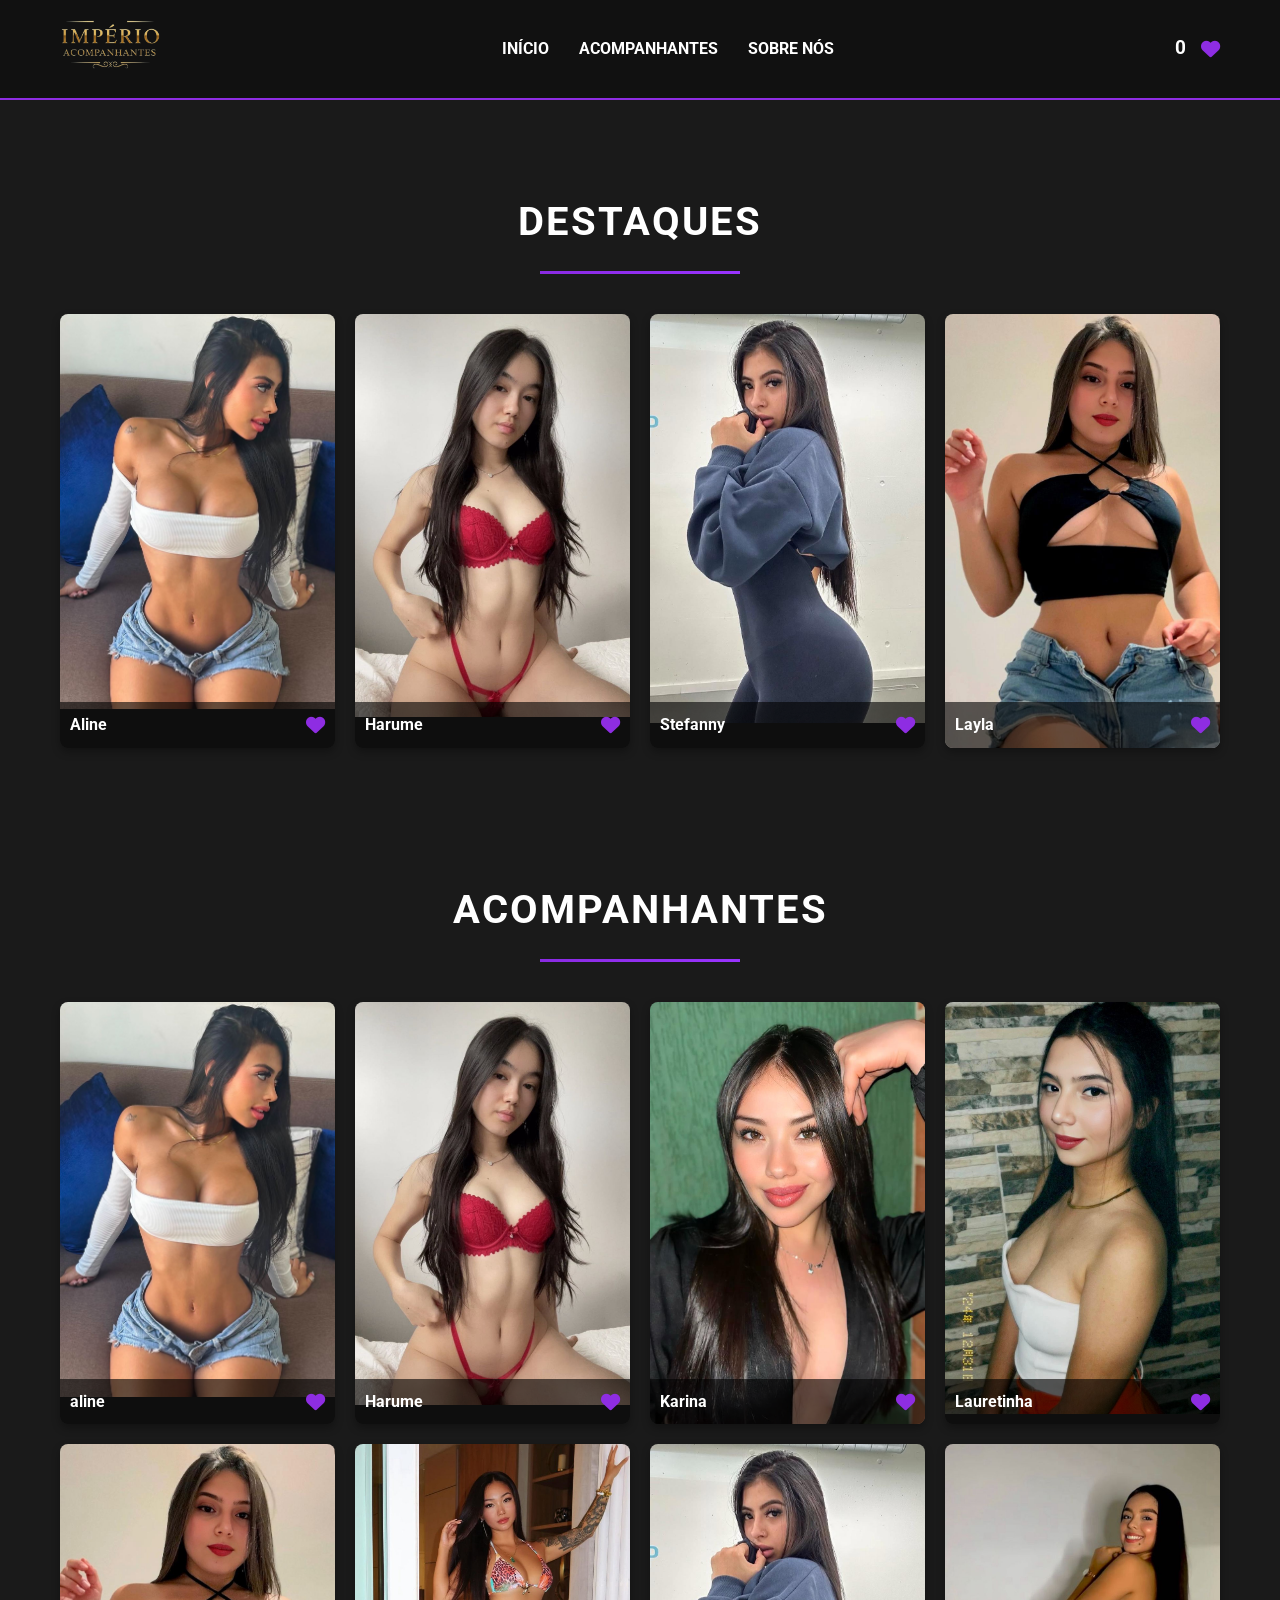
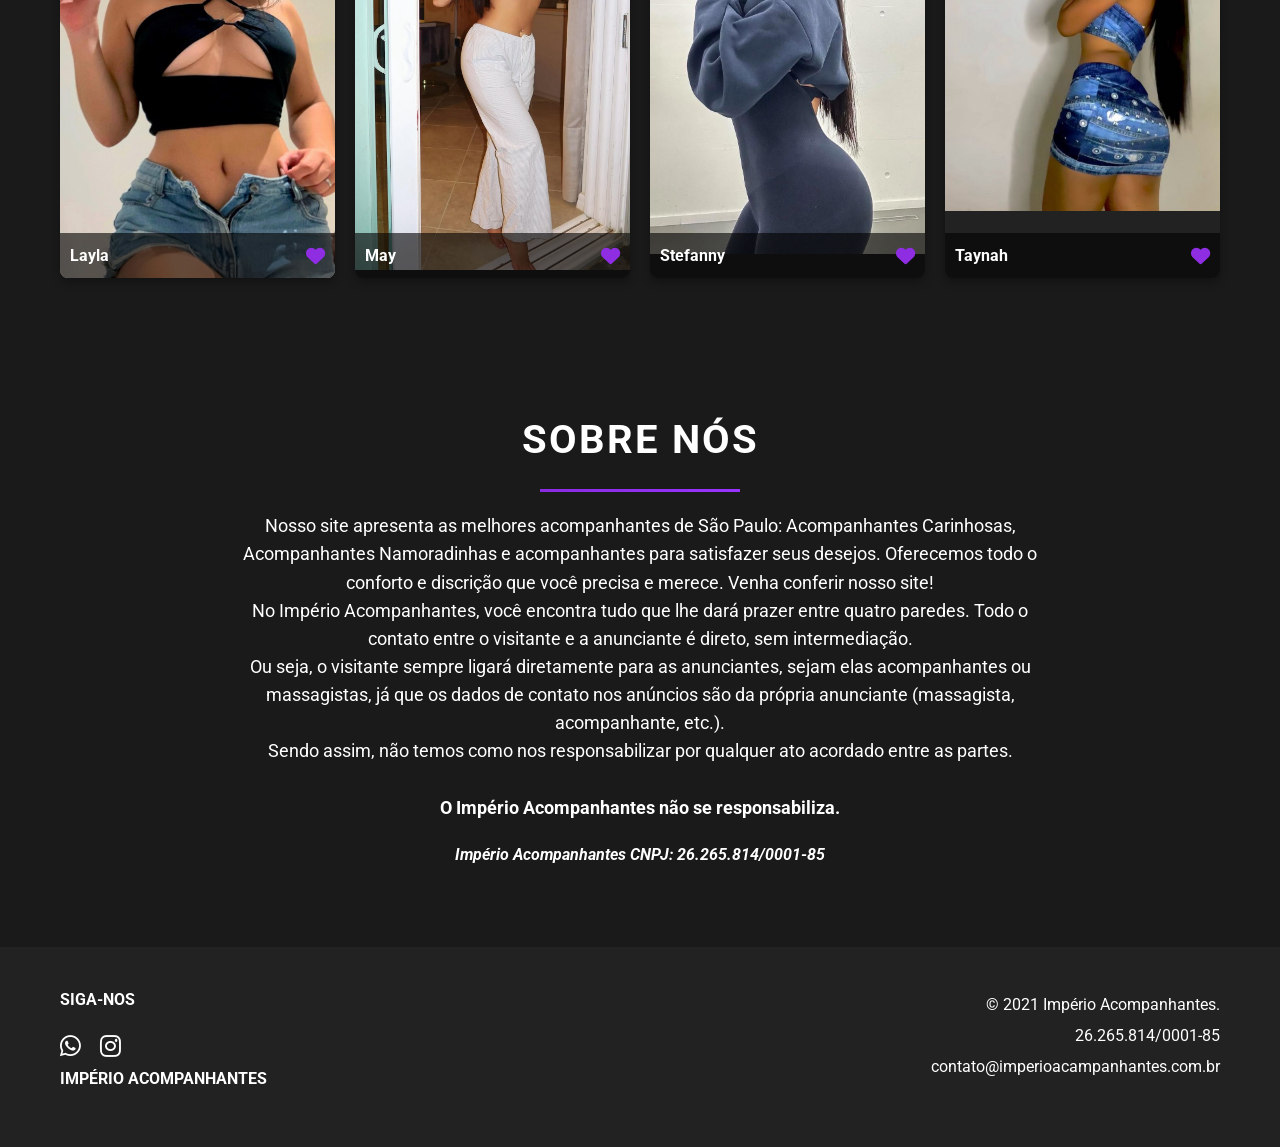
<file: index.html>
<!DOCTYPE html>
<html lang="pt-BR">
  <head>
    <meta charset="UTF-8" />
    <meta name="viewport" content="width=device-width, initial-scale=1.0" />

    <title>Império Acompanhantes | Acompanhantes de Luxo em São Paulo</title>

    <meta
      name="description"
      content="Encontre acompanhantes de luxo em São Paulo para encontros inesquecíveis. Profissionais de alto padrão e discrição garantida."
    />

    <meta
      name="keywords"
      content="acompanhantes, luxo, São Paulo, império acompanhantes, garotas de programa, escorts"
    />

    <meta name="author" content="Império Acompanhantes" />

    <link rel="canonical" href="https://www.imperioacompanhantes.com.br/" />

    <meta property="og:title" content="Império Acompanhantes | Acompanhantes de Luxo em São Paulo" />
    <meta property="og:description" content="Encontre acompanhantes de luxo em São Paulo para encontros inesquecíveis. Profissionais de alto padrão e discrição garantida." />
    <meta property="og:url" content="https://www.imperioacompanhantes.com.br/" />
    <meta property="og:site_name" content="Império Acompanhantes" />
    <meta property="og:type" content="website" />
    <meta property="og:image" content="https://www.imperioacompanhantes.com.br/img/logo-1.png"/>

    <meta name="twitter:card" content="summary_large_image" />
    <meta name="twitter:title" content="Império Acompanhantes | Acompanhantes de Luxo em São Paulo" />
    <meta name="twitter:description" content="Encontre acompanhantes de luxo em São Paulo para encontros inesquecíveis. Profissionais de alto padrão e discrição garantida." />
    <meta name="twitter:image" content="https://www.imperioacompanhantes.com.br/img/logo-1.png" loading="lazy"/>

    <link rel="shortcut icon" href="./img/favicon.ico" type="image/x-icon"/>

    <link rel="stylesheet" href="style.css" />
    <link rel="stylesheet" href="responsivo.css" media="print" onload="this.media='all'" />
    <link
      rel="stylesheet"
      href="https://cdnjs.cloudflare.com/ajax/libs/font-awesome/6.0.0-beta3/css/all.min.css"
      media="print" onload="this.media='all'"
    />
  </head>

  <body>
    <header class="main-header">
      <div class="container">
        <div class="logo">
          <img src="./img/logo-1.png" alt="Império Acompanhantes Logo" loading="lazy"/>
        </div>
        <nav class="main-nav">
          <ul>
            <li><a href="#">INÍCIO</a></li>
            <li><a href="#therapists">ACOMPANHANTES</a></li>
            <li><a href="#about">SOBRE NÓS</a></li>
          </ul>
        </nav>
        <div class="user-actions">
          <span class="favorites-count">0</span>
          <i class="fas fa-heart"></i>
          <i class="fas fa-bars menu-icon"></i>
        </div>
      </div>
    </header>

    <main>
      <section class="highlights-section">
        <div class="container">
          <h2 class="section-title">Destaques</h2>
          <div class="highlights-grid">
            <div class="highlight-card">
              <a href="aline.html">
              <img src="./img/aline/aline-1.jpg" alt="Aline" loading="lazy"/>
              </a>
              <div class="card-footer">
                <span class="therapist-name">Aline</span>
                <i class="fas fa-heart favorite-icon"></i>
              </div>
            </div>
            <div class="highlight-card">
              <a href="harume.html">
                <img src="./img/harume/harume-1.jpg" alt="Harume" loading="lazy"/>
              </a>
              <div class="card-footer">
                <span class="therapist-name">Harume</span>
                <i class="fas fa-heart favorite-icon"></i>
              </div>
            </div>
            <div class="highlight-card">
              <a href="stefanny.html">
                <img src="./img/stefanny/stefanny-1.jpg" alt="stefanny" loading="lazy"/>
              </a>
              <div class="card-footer">
                <span class="therapist-name">Stefanny</span>
                <i class="fas fa-heart favorite-icon"></i>
              </div>
            </div>
            <div class="highlight-card">
              <a href="layla.html">
                <img src="./img/layla/layla-1.jpg" alt="layla" loading="lazy"/>
              </a>
              <div class="card-footer">
                <span class="therapist-name">Layla</span>
                <i class="fas fa-heart favorite-icon"></i>
              </div>
            </div>
          </div>
        </div>
      </section>

      <section class="therapists-section" id="therapists">
        <div class="container">
          <h2 class="section-title">Acompanhantes</h2>
          <div class="therapists-grid">
            <div class="therapist-card">
              <a href="aline.html">
                <img src="./img/aline/aline-1.jpg" alt="aline" loading="lazy"/>
              </a>
              <div class="card-footer">
                <span class="therapist-name">aline</span>
                <i class="fas fa-heart favorite-icon"></i>
              </div>
            </div>
            <div class="therapist-card">
              <a href="harume.html">
                <img src="./img/harume/harume-1.jpg" alt="Harume" loading="lazy"/>
              </a>
              <div class="card-footer">
                <span class="therapist-name">Harume</span>
                <i class="fas fa-heart favorite-icon"></i>
              </div>
            </div>
            <div class="therapist-card">
              <a href="karina.html">
                <img src="./img/karina/karina-1.jpg" alt="Karina" loading="lazy"/>
              </a>
              <div class="card-footer">
                <span class="therapist-name">Karina</span>
                <i class="fas fa-heart favorite-icon"></i>
              </div>
            </div>
            <div class="therapist-card">
              <a href="lauretinha.html">
                <img src="./img/lauretinha/lauretinha-1.jpg" alt="Lauretinha" loading="lazy"/>
              </a>
              <div class="card-footer">
                <span class="therapist-name">Lauretinha</span>
                <i class="fas fa-heart favorite-icon"></i>
              </div>
            </div>
            <div class="therapist-card">
              <a href="layla.html">
                <img src="./img/layla/layla-1.jpg" alt="Layla" loading="lazy"/>
              </a>
              <div class="card-footer">
                <span class="therapist-name">Layla</span>
                <i class="fas fa-heart favorite-icon"></i>
              </div>
            </div>
            <div class="therapist-card">
              <a href="may.html">
                <img src="./img/may/may-1.jpg" alt="May" loading="lazy"/>
              </a>
              <div class="card-footer">
                <span class="therapist-name">May</span>
                <i class="fas fa-heart favorite-icon"></i>
              </div>
            </div>
            <div class="therapist-card">
              <a href="stefanny.html">
                <img src="./img/stefanny/stefanny-1.jpg" alt="Stefanny" loading="lazy"/>
              </a>
              <div class="card-footer">
                <span class="therapist-name">Stefanny</span>
                <i class="fas fa-heart favorite-icon"></i>
              </div>
            </div>
            <div class="therapist-card">
              <a href="taynah.html">
                <img src="./img/taynah/taynah-1.jpg" alt="Taynah" loading="lazy"/>
              </a>
              <div class="card-footer">
                <span class="therapist-name">Taynah</span>
                <i class="fas fa-heart favorite-icon"></i>
              </div>
            </div>
          </div>
        </div>
      </section>

      <section class="about-us-section" id="about">
        <div class="container">
          <h2 class="section-title">Sobre Nós</h2>
          <p class="about-us-text">
            Nosso site apresenta as melhores acompanhantes de São Paulo: Acompanhantes Carinhosas, Acompanhantes Namoradinhas e acompanhantes para satisfazer seus desejos. Oferecemos todo o conforto e discrição que você precisa e merece. Venha conferir nosso site!<br>
            
            No Império Acompanhantes, você encontra tudo que lhe dará prazer entre quatro paredes. Todo o contato entre o visitante e a anunciante é direto, sem intermediação.<br>
            
            Ou seja, o visitante sempre ligará diretamente para as anunciantes, sejam elas acompanhantes ou massagistas, já que os dados de contato nos anúncios são da própria anunciante (massagista, acompanhante, etc.).<br>
 
            Sendo assim, não temos como nos responsabilizar por qualquer ato acordado entre as partes. <br><br>
            
            <strong>O Império Acompanhantes não se responsabiliza. </strong>
          </p>
          <p class="about-us-details">
            <strong>Império Acompanhantes CNPJ: 26.265.814/0001-85</strong>
          </p>
        </div>
      </section>
    </main>

    <footer class="main-footer">
      <div class="container">
        <div class="footer-social">
          <h4>Siga-nos</h4>
          <div class="social-icons">
            <a href="https://wa.me/5511932060096?text=Olá!%20Gostaria%20de%20mais%20informações%20do%20Império%20Acompanhantes." target="_blank" aria-label="Link para Whatsapp"><i class="fab fa-whatsapp"></i></a>
            <a href="https://www.instagram.com/imperio.girlssp?igsh=MTNxcnp3dWEwZGsxMg%3D%3D&utm_source=qr " target="_blank" aria-label="Link para Instagram"><i class="fab fa-instagram"></i></a>
          </div>
          <h4>Império Acompanhantes</h4>
        </div>
        <div class="footer-info">
          <p>&copy; 2021 Império Acompanhantes.</p>
          <p>26.265.814/0001-85</p>
          <p>contato@imperioacampanhantes.com.br</p>
        </div>
      </div>
    </footer>

    <script src="script.js" defer></script>
  </body>
</html>
</file>
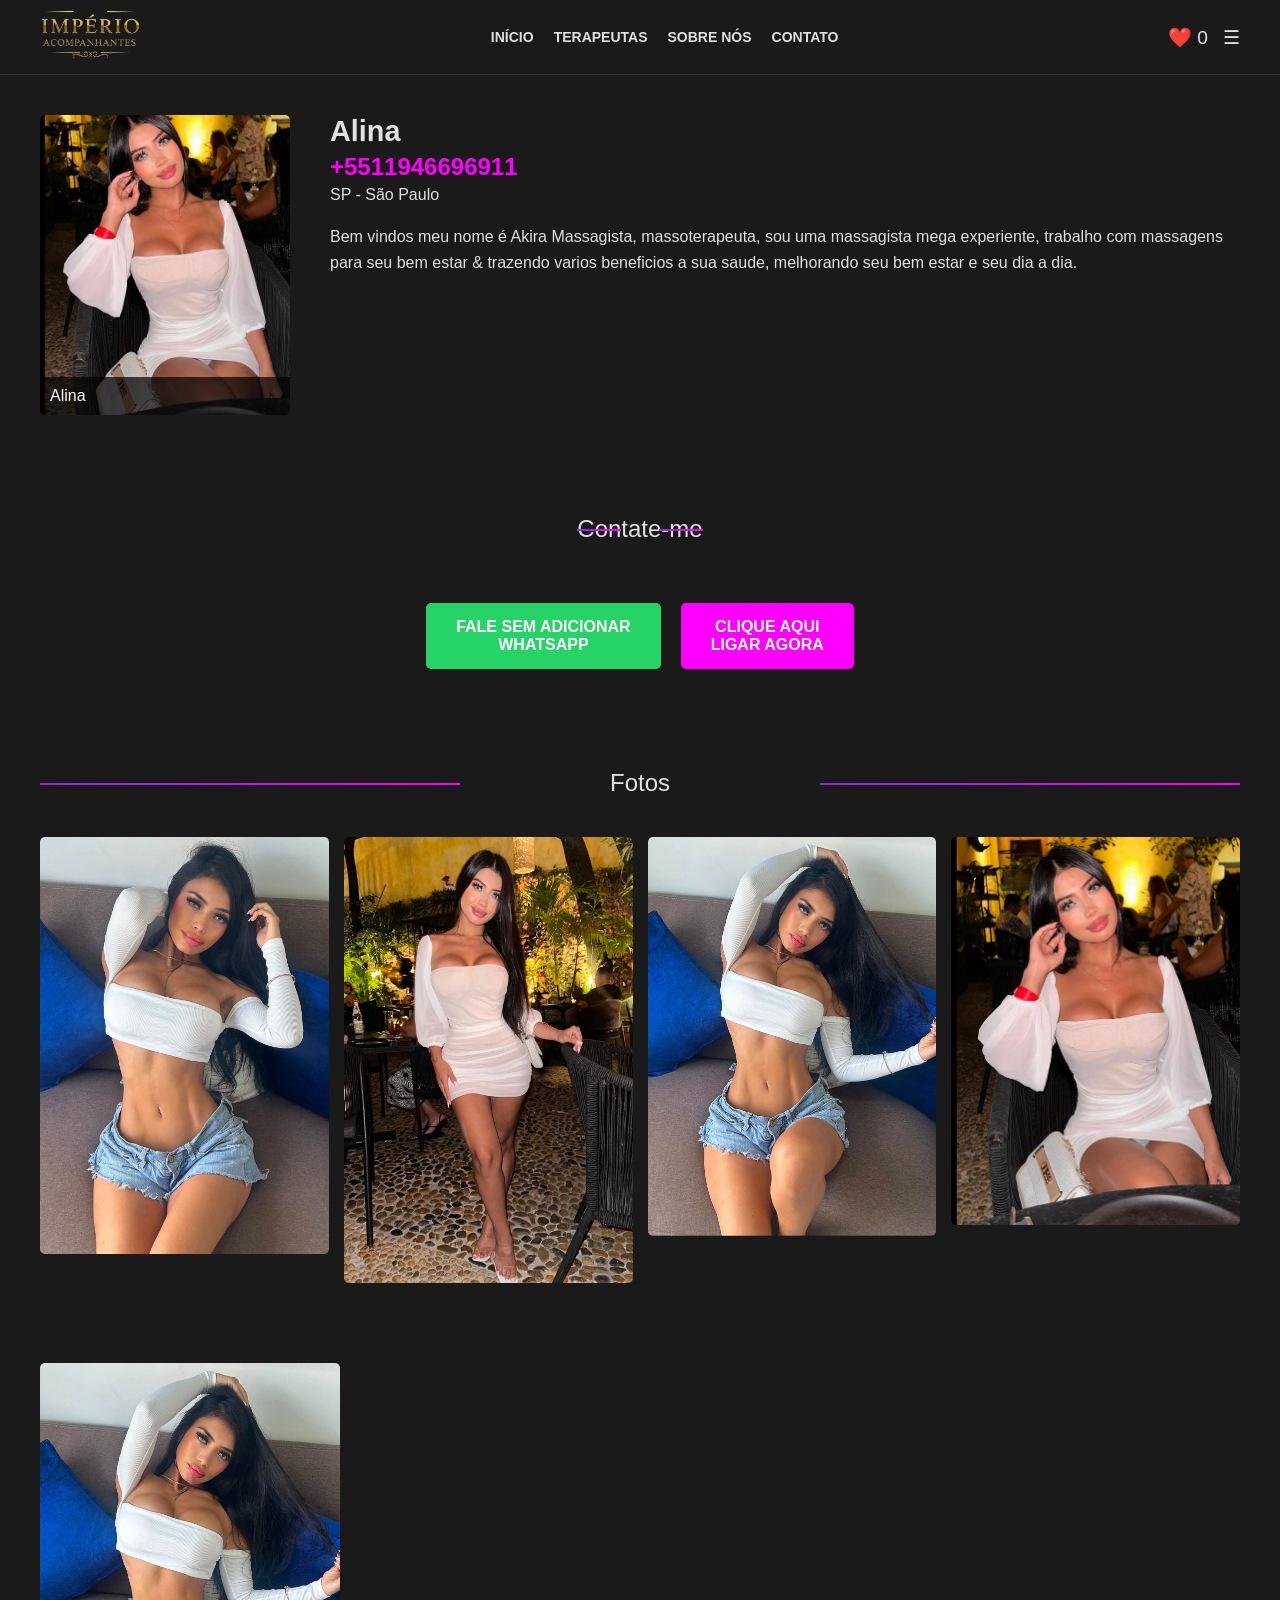
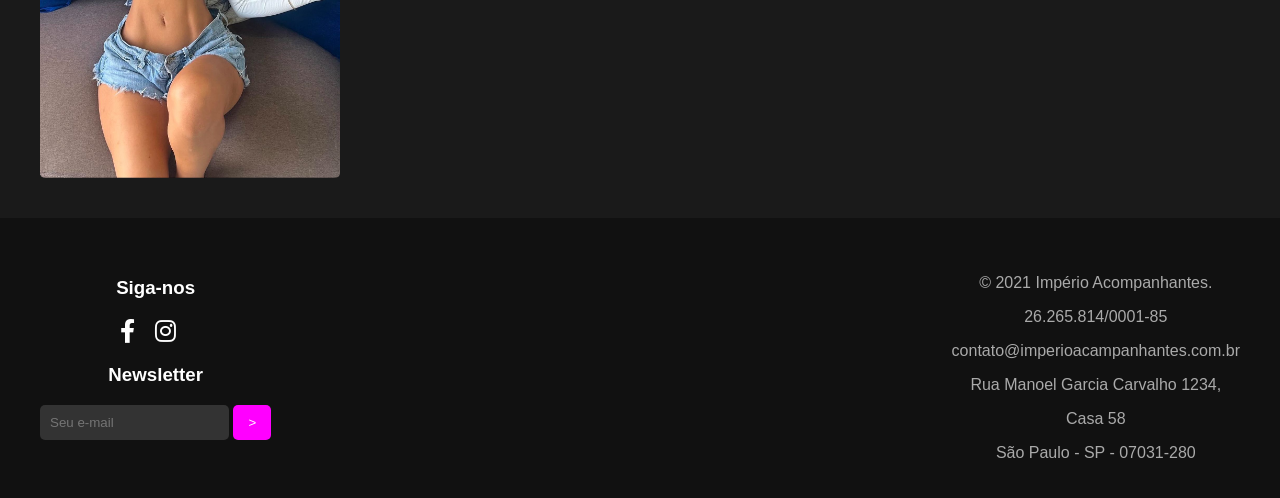
<file: alina.html>
<!DOCTYPE html>
<html lang="pt-BR">
  <head>
    <meta charset="UTF-8" />
    <meta name="viewport" content="width=device-width, initial-scale=1.0" />

    <title>Império Acompanhantes | Acompanhantes de Luxo em São Paulo</title>

    <meta
      name="description"
      content="Encontre acompanhantes de luxo em São Paulo para encontros inesquecíveis. Profissionais de alto padrão e discrição garantida."
    />

    <meta
      name="keywords"
      content="acompanhantes, luxo, São Paulo, império acompanhantes, garotas de programa, escorts"
    />

    <meta name="author" content="Império Acompanhantes" />

    <link rel="canonical" href="https://www.imperioacompanhantes.com.br/" />

    <meta
      property="og:title"
      content="Império Acompanhantes | Acompanhantes de Luxo em São Paulo"
    />
    <meta
      property="og:description"
      content="Encontre acompanhantes de luxo em São Paulo para encontros inesquecíveis. Profissionais de alto padrão e discrição garantida."
    />
    <meta
      property="og:url"
      content="https://www.imperioacompanhantes.com.br/"
    />
    <meta property="og:site_name" content="Império Acompanhantes" />
    <meta property="og:type" content="website" />
    <meta
      property="og:image"
      content="https://www.imperioacompanhantes.com.br/img/logo-1.png"
    />

    <meta name="twitter:card" content="summary_large_image" />
    <meta
      name="twitter:title"
      content="Império Acompanhantes | Acompanhantes de Luxo em São Paulo"
    />
    <meta
      name="twitter:description"
      content="Encontre acompanhantes de luxo em São Paulo para encontros inesquecíveis. Profissionais de alto padrão e discrição garantida."
    />
    <meta
      name="twitter:image"
      content="https://www.imperioacompanhantes.com.br/img/logo-1.png"
    />

    <link rel="shortcut icon" href="./img/favicon.ico" type="image/x-icon" />

    <link rel="stylesheet" href="./css/alina.css" />
    <link rel="stylesheet" href="./css/responsivo-pagina.css" />
    <link
      rel="stylesheet"
      href="https://cdnjs.cloudflare.com/ajax/libs/font-awesome/6.0.0-beta3/css/all.min.css"
    />
  </head>

  <body>
    <header>
      <div class="container">
        <div class="logo">
          <img src="./img/logo-1.png" alt="Império Acompanhantes Logo" />
        </div>
        <nav class="menu">
          <ul>
            <li><a href="#">INÍCIO</a></li>
            <li><a href="#">TERAPEUTAS</a></li>
            <li><a href="#">SOBRE NÓS</a></li>
            <li><a href="#">CONTATO</a></li>
          </ul>
        </nav>
        <div class="user-actions">
          <span class="heart-icon">❤️ 0</span>
          <span class="menu-icon">☰</span>
        </div>
      </div>
    </header>

    <main>
      <section class="profile-section">
        <div class="container profile-content">
          <div class="profile-card">
            <img src="./img/alina/alina-2.jpg" alt="Alina" />
            <div class="overlay">
              <span class="name">Alina</span>
            </div>
          </div>
          <div class="details-info">
            <h3>Alina</h3>
            <p class="phone-number">+5511946696911</p>
            <p class="location">SP - São Paulo</p>
            <p class="description">
              Bem vindos meu nome é Akira Massagista, massoterapeuta, sou uma
              massagista mega experiente, trabalho com massagens para seu bem
              estar & trazendo varios beneficios a sua saude, melhorando seu bem
              estar e seu dia a dia.
            </p>
          </div>
        </div>
      </section>

      <section class="contact-section">
        <div class="container">
          <h2 class="title-divider">Contate-me</h2>
          <div class="contact-buttons">
            <a href="#" class="whatsapp-btn">
              <span>FALE SEM ADICIONAR</span>
              <span>WHATSAPP</span>
            </a>
            <a href="#" class="call-btn">
              <span>CLIQUE AQUI</span>
              <span>LIGAR AGORA</span>
            </a>
          </div>
        </div>
      </section>

      <section class="gallery-section">
        <div class="container">
          <h2 class="title-divider">Fotos</h2>
          <div class="photo-grid">
            <img src="./img/alina/alina-5.jpg" alt="Foto 1" />
            <img src="./img/alina/alina-4.jpg" alt="Foto 2" />
            <img src="./img/alina/alina-3.jpg" alt="Foto 3" />
            <img src="./img/alina/alina-2.jpg" alt="Foto 4" />
          </div>
        </div>
      </section>

      <section class="therapist-details">
        <div class="container">
          <div class="details-card">
            <img
              src="./img/alina/alina-3.jpg"
              alt="Alina"
              class="therapist-photo"
            />
          </div>
        </div>
      </section>
    </main>

    <footer>
      <div class="container">
        <div class="footer-links">
          <div class="social-newsletter">
            <h3>Siga-nos</h3>
            <div class="social-icons">
              <a href="#"><i class="fab fa-facebook-f"></i></a>
              <a href="#"><i class="fab fa-instagram"></i></a>
            </div>
            <h3>Newsletter</h3>
            <div class="newsletter-form">
              <input type="email" placeholder="Seu e-mail" />
              <button type="submit">></button>
            </div>
          </div>
          <div class="contact-info">
            <p>&copy; 2021 Império Acompanhantes.</p>
            <p>26.265.814/0001-85</p>
            <p>contato@imperioacampanhantes.com.br</p>
            <p>Rua Manoel Garcia Carvalho 1234,</p>
            <p>Casa 58</p>
            <p>São Paulo - SP - 07031-280</p>
          </div>
        </div>
      </div>
    </footer>

    <script src="script.js"></script>
  </body>
</html>
</file>
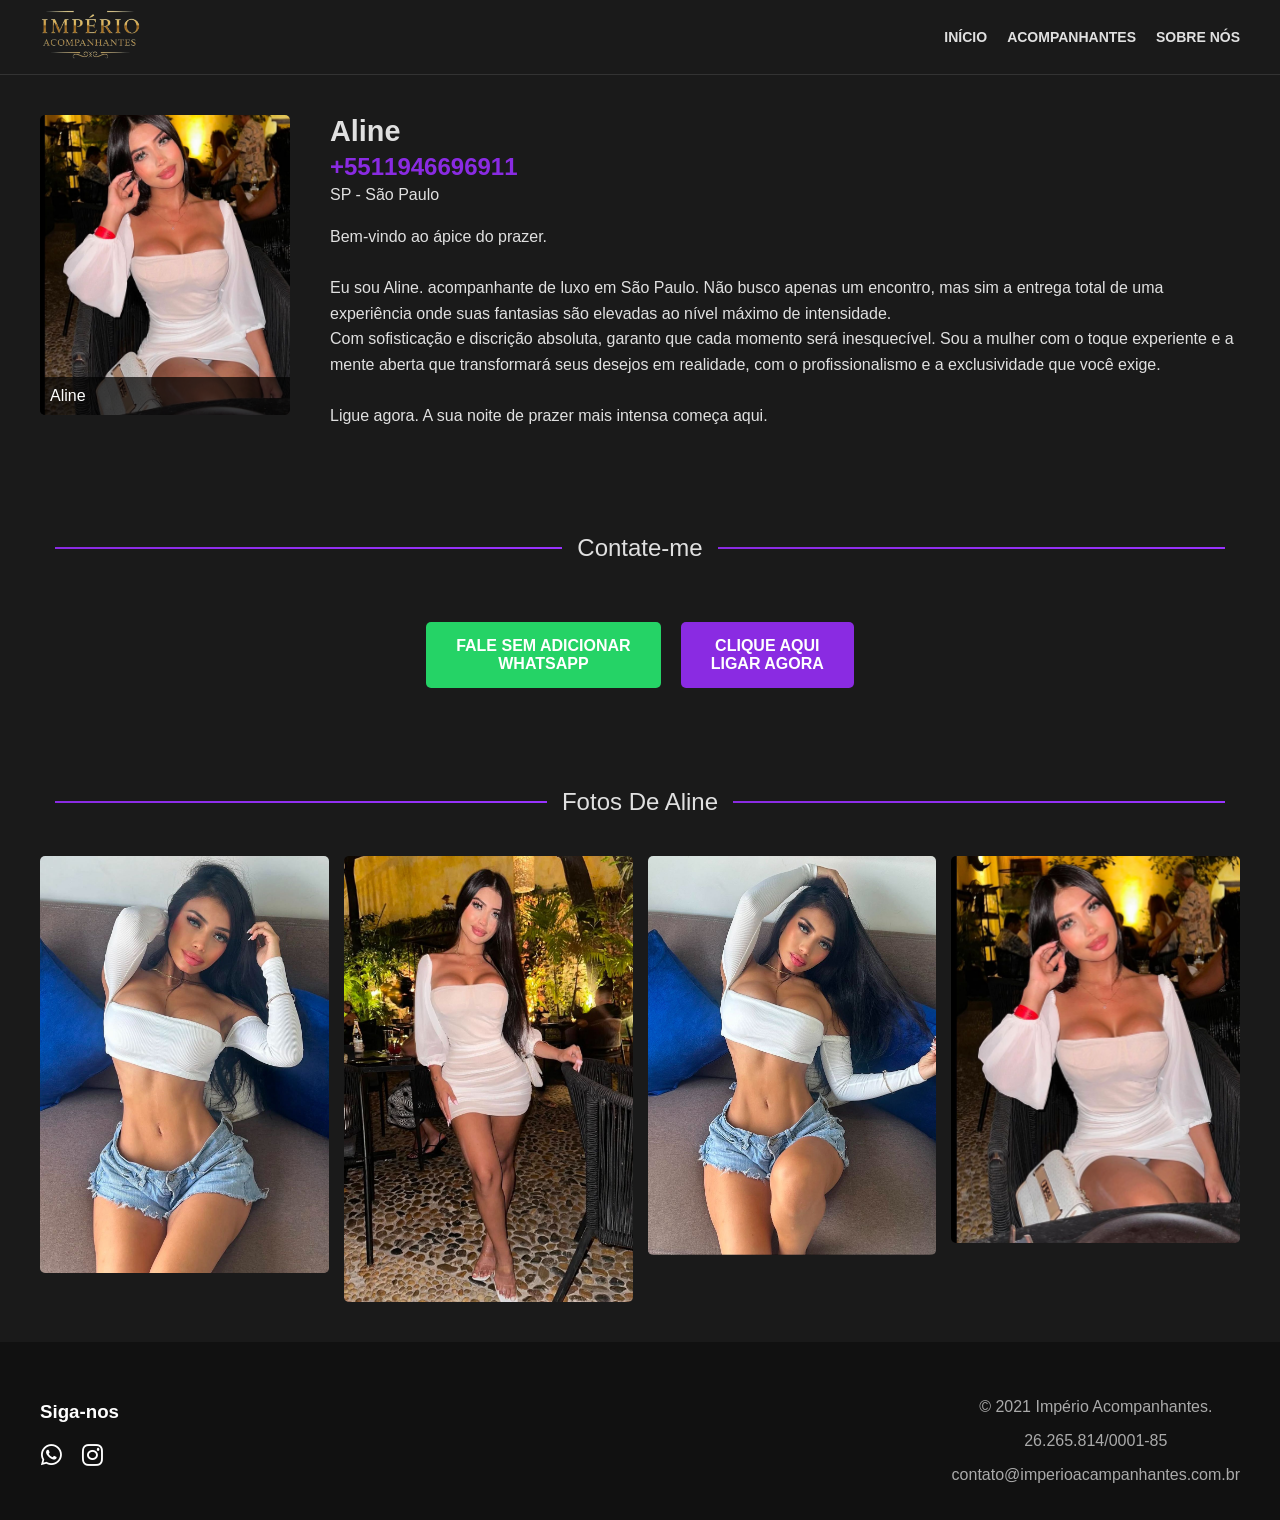
<file: aline.html>
<!DOCTYPE html>
<html lang="pt-BR">
  <head>
    <meta charset="UTF-8" />
    <meta name="viewport" content="width=device-width, initial-scale=1.0" />

    <title>Império Acompanhantes | Acompanhantes de Luxo em São Paulo</title>

    <meta
      name="description"
      content="Encontre acompanhantes de luxo em São Paulo para encontros inesquecíveis. Profissionais de alto padrão e discrição garantida."
    />

    <meta
      name="keywords"
      content="acompanhantes, luxo, São Paulo, império acompanhantes, garotas de programa, escorts"
    />

    <meta name="author" content="Império Acompanhantes" />

    <link rel="canonical" href="https://www.imperioacompanhantes.com.br/" />

    <meta
      property="og:title"
      content="Império Acompanhantes | Acompanhantes de Luxo em São Paulo"
    />
    <meta
      property="og:description"
      content="Encontre acompanhantes de luxo em São Paulo para encontros inesquecíveis. Profissionais de alto padrão e discrição garantida."
    />
    <meta
      property="og:url"
      content="https://www.imperioacompanhantes.com.br/"
    />
    <meta property="og:site_name" content="Império Acompanhantes" />
    <meta property="og:type" content="website" />
    <meta
      property="og:image"
      content="https://www.imperioacompanhantes.com.br/img/logo-1.png"
      loading="lazy"
    />

    <meta name="twitter:card" content="summary_large_image" />
    <meta
      name="twitter:title"
      content="Império Acompanhantes | Acompanhantes de Luxo em São Paulo"
    />
    <meta
      name="twitter:description"
      content="Encontre acompanhantes de luxo em São Paulo para encontros inesquecíveis. Profissionais de alto padrão e discrição garantida."
    />
    <meta
      name="twitter:image"
      content="https://www.imperioacompanhantes.com.br/img/logo-1.png"
      loading="lazy"
    />

    <link rel="shortcut icon" href="./img/favicon.ico" type="image/x-icon"/>

    <link rel="stylesheet" href="./css/aline.css" />
    <link rel="stylesheet" href="./css/responsivo-pagina.css" />
    <link
      rel="stylesheet"
      href="https://cdnjs.cloudflare.com/ajax/libs/font-awesome/6.0.0-beta3/css/all.min.css"
    />
  </head>

  <body>
    <header>
      <div class="container">
        <div class="logo">
          <img src="./img/logo-1.png" alt="Império Acompanhantes Logo" loading="lazy" />
        </div>
        <nav class="main-nav">
          <button id="menu-toggle" aria-expanded="false">
            <span id="icone-abrir" class="icon-visible">☰</span>
            <span id="icone-fechar" class="icon-hidden">&times;</span>
          </button>
          <ul id="menu-mobile" class="menu-escondido">
            <li><a href="./index.html">INÍCIO</a></li>
            <li><a href="./index.html#therapists">ACOMPANHANTES</a></li>
            <li><a href="./index.html#about">SOBRE NÓS</a></li>
          </ul>
        </nav>
      </div>
    </header>

    <main>
      <section class="profile-section">
        <div class="container profile-content">
          <div class="profile-card">
            <img src="./img/aline/aline-2.jpg" alt="Aline" loading="lazy" />
            <div class="overlay">
              <span class="name">Aline</span>
            </div>
          </div>
          <div class="details-info">
            <h3>Aline</h3>
            <p class="phone-number">+5511946696911</p>
            <p class="location">SP - São Paulo</p>
            <p class="description">
              Bem-vindo ao ápice do prazer. <br><br> Eu sou Aline. acompanhante de luxo em São Paulo. Não busco apenas um encontro, mas sim a entrega total de uma experiência onde suas fantasias são elevadas ao nível máximo de intensidade. <br>
              Com sofisticação e discrição absoluta, garanto que cada momento será inesquecível. Sou a mulher com o toque experiente e a mente aberta que transformará seus desejos em realidade, com o profissionalismo e a exclusividade que você exige. <br><br> Ligue agora. A sua noite de prazer mais intensa começa aqui.
            </p>
          </div>
        </div>
      </section>

      <section class="contact-section">
        <div class="container">
          <h2 class="title-divider">Contate-me</h2>
          <div class="contact-buttons">
            <a href="https://wa.me/5511946696911?text=Olá,%20Aline%20gostaria%20de%20mais%20informações." class="whatsapp-btn" target="_blank">
              <span>FALE SEM ADICIONAR</span>
              <span>WHATSAPP</span>
            </a>
            <a href="tel:+5511946696911" class="call-btn">
              <span>CLIQUE AQUI</span>
              <span>LIGAR AGORA</span>
            </a>
          </div>
        </div>
      </section>

      <section class="gallery-section">
        <div class="container">
          <h2 class="title-divider">Fotos De Aline</h2>
          <div class="photo-grid">
            <img src="./img/aline/aline-5.jpg" alt="Aline" loading="lazy"/>
            <img src="./img/aline/aline-4.jpg" alt="Aline" loading="lazy"/>
            <img src="./img/aline/aline-3.jpg" alt="Aline" loading="lazy"/>
            <img src="./img/aline/aline-2.jpg" alt="Aline" loading="lazy"/>
          </div>
        </div>
      </section>
    </main>

    <footer>
      <div class="container">
        <div class="footer-links">
          <div class="social-newsletter">
            <h3>Siga-nos</h3>
            <div class="social-icons">
              <a href="https://wa.me/5511932060096?text=Olá!%20Gostaria%20de%20mais%20informações%20do%20Império%20Acompanhantes." target="_blank" aria-label="Link para Whatsapp"><i class="fab fa-whatsapp"></i></a>
              <a href="https://www.instagram.com/imperio.girlssp?igsh=MTNxcnp3dWEwZGsxMg%3D%3D&utm_source=qr " aria-label="Link para Instagram"><i class="fab fa-instagram"></i></a>
            </div>
          </div>
          <div class="contact-info">
            <p>&copy; 2021 Império Acompanhantes.</p>
            <p>26.265.814/0001-85</p>
            <p>contato@imperioacampanhantes.com.br</p>
          </div>
        </div>
      </div>
    </footer>

    <script src="script.js" defer></script>
  </body>
</html>
</file>
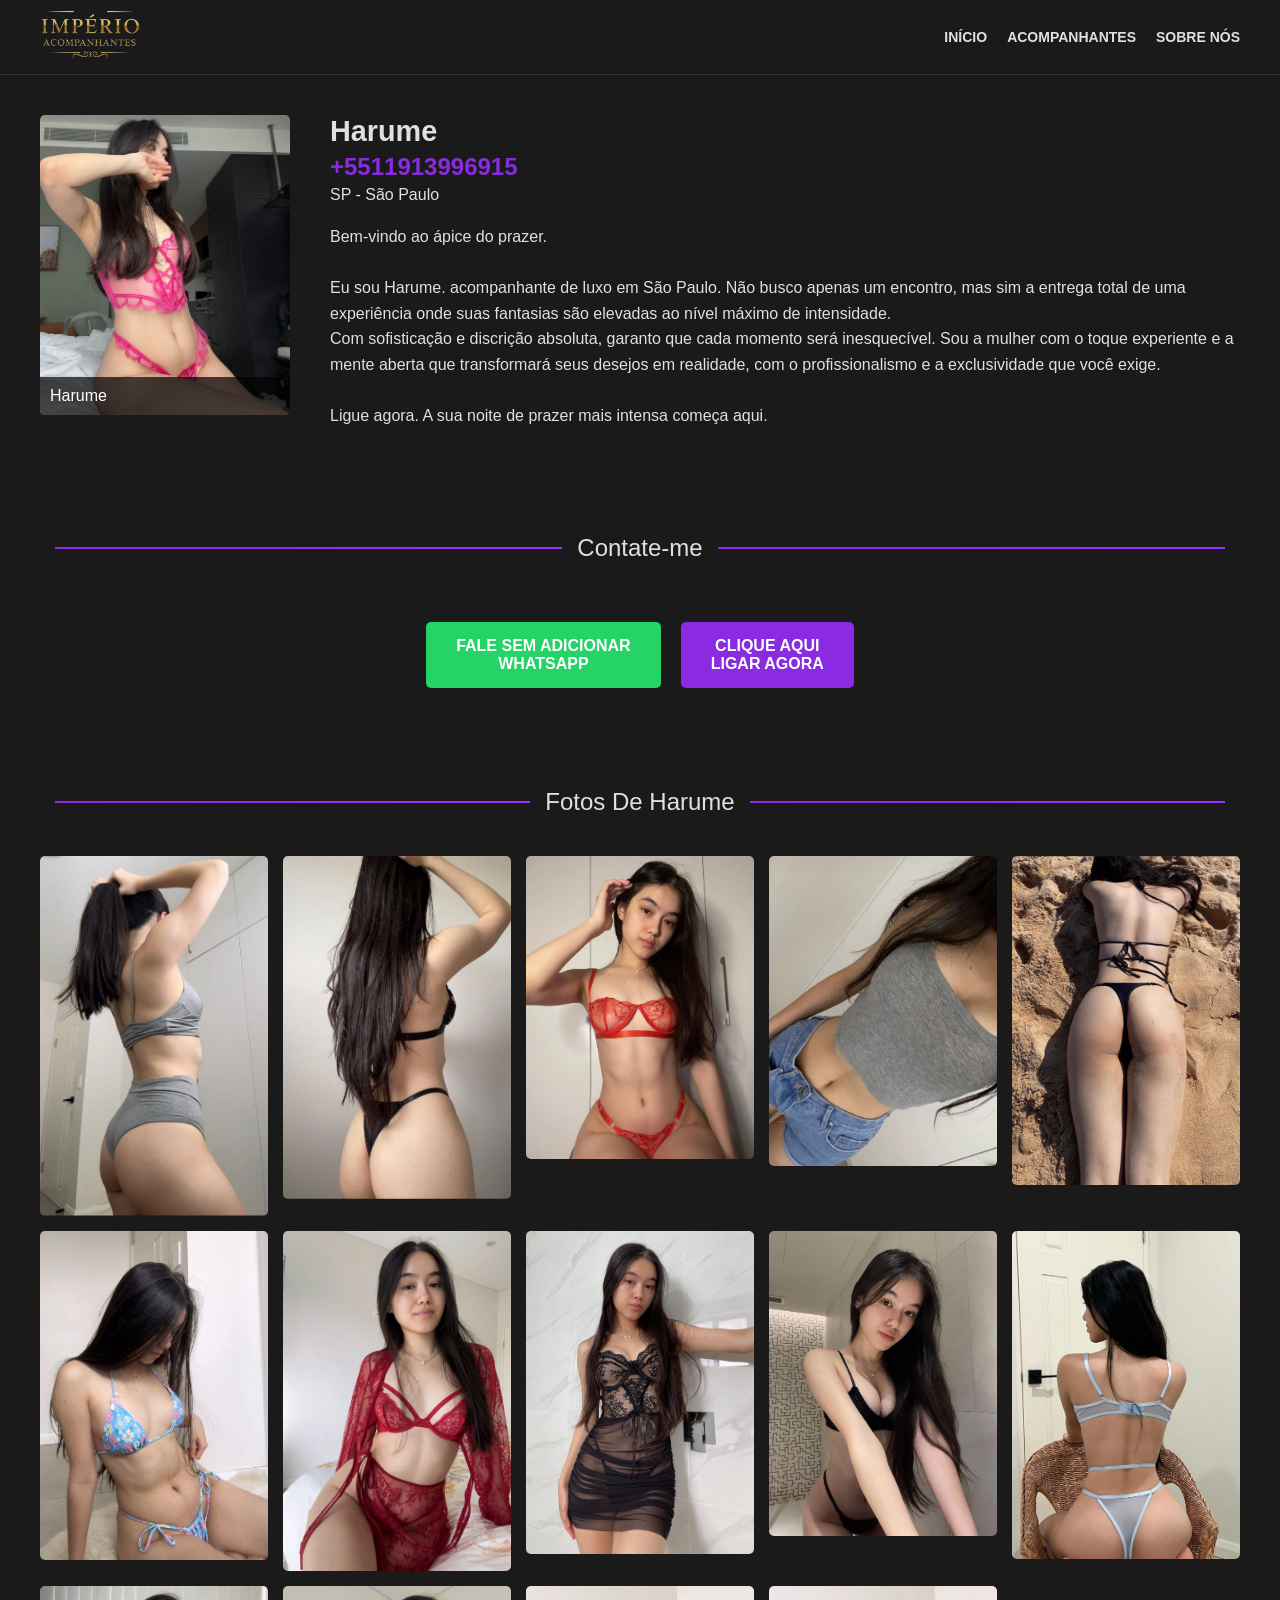
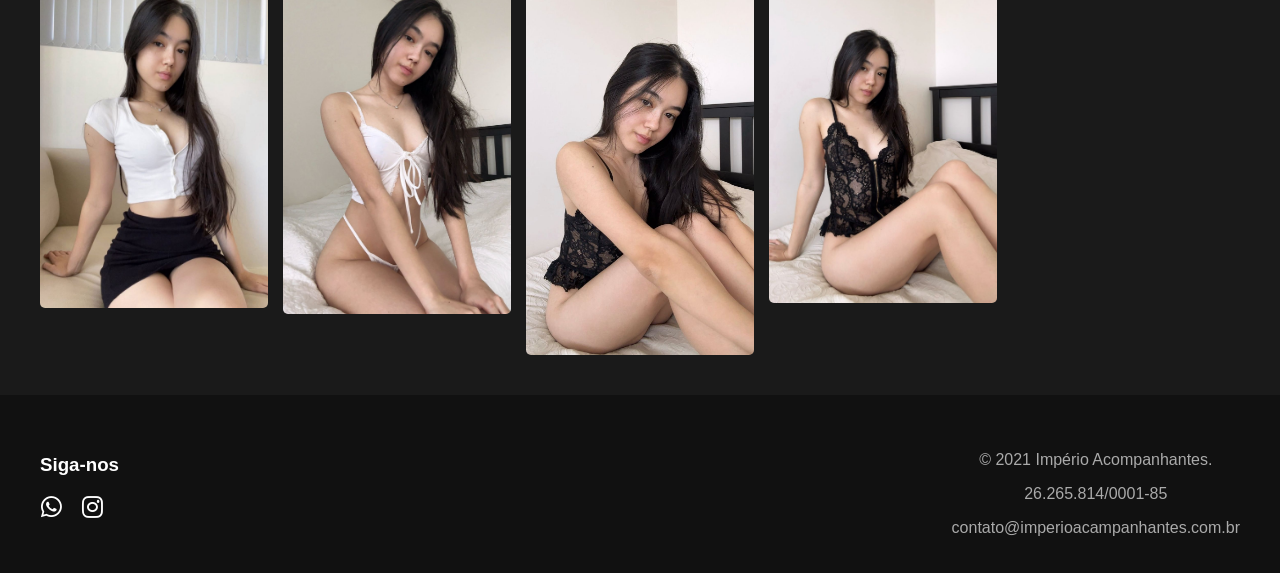
<file: harume.html>
<!DOCTYPE html>
<html lang="pt-BR">
  <head>
    <meta charset="UTF-8" />
    <meta name="viewport" content="width=device-width, initial-scale=1.0" />

    <title>Império Acompanhantes | Acompanhantes de Luxo em São Paulo</title>

    <meta
      name="description"
      content="Encontre acompanhantes de luxo em São Paulo para encontros inesquecíveis. Profissionais de alto padrão e discrição garantida."
    />

    <meta
      name="keywords"
      content="acompanhantes, luxo, São Paulo, império acompanhantes, garotas de programa, escorts"
    />

    <meta name="author" content="Império Acompanhantes" />

    <link rel="canonical" href="https://www.imperioacompanhantes.com.br/" />

    <meta
      property="og:title"
      content="Império Acompanhantes | Acompanhantes de Luxo em São Paulo"
    />
    <meta
      property="og:description"
      content="Encontre acompanhantes de luxo em São Paulo para encontros inesquecíveis. Profissionais de alto padrão e discrição garantida."
    />
    <meta
      property="og:url"
      content="https://www.imperioacompanhantes.com.br/"
    />
    <meta property="og:site_name" content="Império Acompanhantes" />
    <meta property="og:type" content="website" />
    <meta
      property="og:image"
      content="https://www.imperioacompanhantes.com.br/img/logo-1.png"
      loading="lazy"
    />

    <meta name="twitter:card" content="summary_large_image" />
    <meta
      name="twitter:title"
      content="Império Acompanhantes | Acompanhantes de Luxo em São Paulo"
    />
    <meta
      name="twitter:description"
      content="Encontre acompanhantes de luxo em São Paulo para encontros inesquecíveis. Profissionais de alto padrão e discrição garantida."
    />
    <meta
      name="twitter:image"
      content="https://www.imperioacompanhantes.com.br/img/logo-1.png"
      loading="lazy"
    />

    <link rel="shortcut icon" href="./img/favicon.ico" type="image/x-icon"/>

    <link rel="stylesheet" href="./css/harume.css"/>
    <link rel="stylesheet" href="./css/responsivo-pagina.css"/>
    <link
      rel="stylesheet"
      href="https://cdnjs.cloudflare.com/ajax/libs/font-awesome/6.0.0-beta3/css/all.min.css"
    />
  </head>

  <body>
    <header>
      <div class="container">
        <div class="logo">
          <img src="./img/logo-1.png" alt="Império Acompanhantes Logo" loading="lazy"/>
        </div>
        <nav class="main-nav">
          <button id="menu-toggle" aria-expanded="false">
            <span id="icone-abrir" class="icon-visible">☰</span>
            <span id="icone-fechar" class="icon-hidden">&times;</span>
          </button>
          <ul id="menu-mobile" class="menu-escondido">
            <li><a href="./index.html">INÍCIO</a></li>
            <li><a href="./index.html#therapists">ACOMPANHANTES</a></li>
            <li><a href="./index.html#about">SOBRE NÓS</a></li>
          </ul>
        </nav>
      </div>
    </header>

    <main>
      <section class="profile-section">
        <div class="container profile-content">
          <div class="profile-card">
            <img src="./img/harume/harume-2.jpg" alt="Harume" loading="lazy"/>
            <div class="overlay">
              <span class="name">Harume</span>
            </div>
          </div>
          <div class="details-info">
            <h3>Harume</h3>
            <p class="phone-number">+5511913996915</p>
            <p class="location">SP - São Paulo</p>
            <p class="description">
              Bem-vindo ao ápice do prazer. <br><br> Eu sou Harume. acompanhante de luxo em São Paulo. Não busco apenas um encontro, mas sim a entrega total de uma experiência onde suas fantasias são elevadas ao nível máximo de intensidade. <br>
              Com sofisticação e discrição absoluta, garanto que cada momento será inesquecível. Sou a mulher com o toque experiente e a mente aberta que transformará seus desejos em realidade, com o profissionalismo e a exclusividade que você exige. <br><br> Ligue agora. A sua noite de prazer mais intensa começa aqui.
            </p>
          </div>
        </div>
      </section>

      <section class="contact-section">
        <div class="container">
          <h2 class="title-divider">Contate-me</h2>
          <div class="contact-buttons">
            <a href="https://wa.me/5511913996915?text=Olá,%20Harume%20gostaria%20de%20mais%20informações." class="whatsapp-btn" target="_blank">
              <span>FALE SEM ADICIONAR</span>
              <span>WHATSAPP</span>
            </a>
            <a href="tel:+5511913996915" class="call-btn">
              <span>CLIQUE AQUI</span>
              <span>LIGAR AGORA</span>
            </a>
          </div>
        </div>
      </section>

      <section class="gallery-section">
        <div class="container">
          <h2 class="title-divider">Fotos De Harume</h2>
          <div class="photo-grid">
            <img src="./img/harume/harume-3.jpg" alt="Harume" loading="lazy"/>
            <img src="./img/harume/harume-4.jpg" alt="Harume" loading="lazy"/>
            <img src="./img/harume/harume-5.jpg" alt="Harume" loading="lazy"/>
            <img src="./img/harume/harume-6.jpg" alt="Harume" loading="lazy"/>
            <img src="./img/harume/harume-7.jpg" alt="Harume" loading="lazy"/>
            <img src="./img/harume/harume-8.jpg" alt="Harume" loading="lazy"/>
            <img src="./img/harume/harume-9.jpg" alt="Harume" loading="lazy"/>
            <img src="./img/harume/harume-10.jpg" alt="Harume" loading="lazy"/>
            <img src="./img/harume/harume-11.jpg" alt="Harume" loading="lazy"/>
            <img src="./img/harume/harume-12.jpg" alt="Harume" loading="lazy"/>
            <img src="./img/harume/harume-13.jpg" alt="Harume" loading="lazy"/>
            <img src="./img/harume/harume-14.jpg" alt="Harume" loading="lazy"/>
            <img src="./img/harume/harume-15.jpg" alt="Harume" loading="lazy"/>
            <img src="./img/harume/harume-16.jpg" alt="Harume" loading="lazy"/>
          </div>
        </div>
      </section>
    </main>

    <footer>
      <div class="container">
        <div class="footer-links">
          <div class="social-newsletter">
            <h3>Siga-nos</h3>
            <div class="social-icons">
              <a href="https://wa.me/5511932060096?text=Olá!%20Gostaria%20de%20mais%20informações%20do%20Império%20Acompanhantes." target="_blank" aria-label="Link para Whatsapp"><i class="fab fa-whatsapp"></i></a>
              <a href="https://www.instagram.com/imperio.girlssp?igsh=MTNxcnp3dWEwZGsxMg%3D%3D&utm_source=qr" aria-label="Link para Instagram"><i class="fab fa-instagram"></i></a>
            </div>
          </div>
          <div class="contact-info">
            <p>&copy; 2021 Império Acompanhantes.</p>
            <p>26.265.814/0001-85</p>
            <p>contato@imperioacampanhantes.com.br</p>
          </div>
        </div>
      </div>
    </footer>

    <script src="script.js" defer></script>
  </body>
</html>
</file>
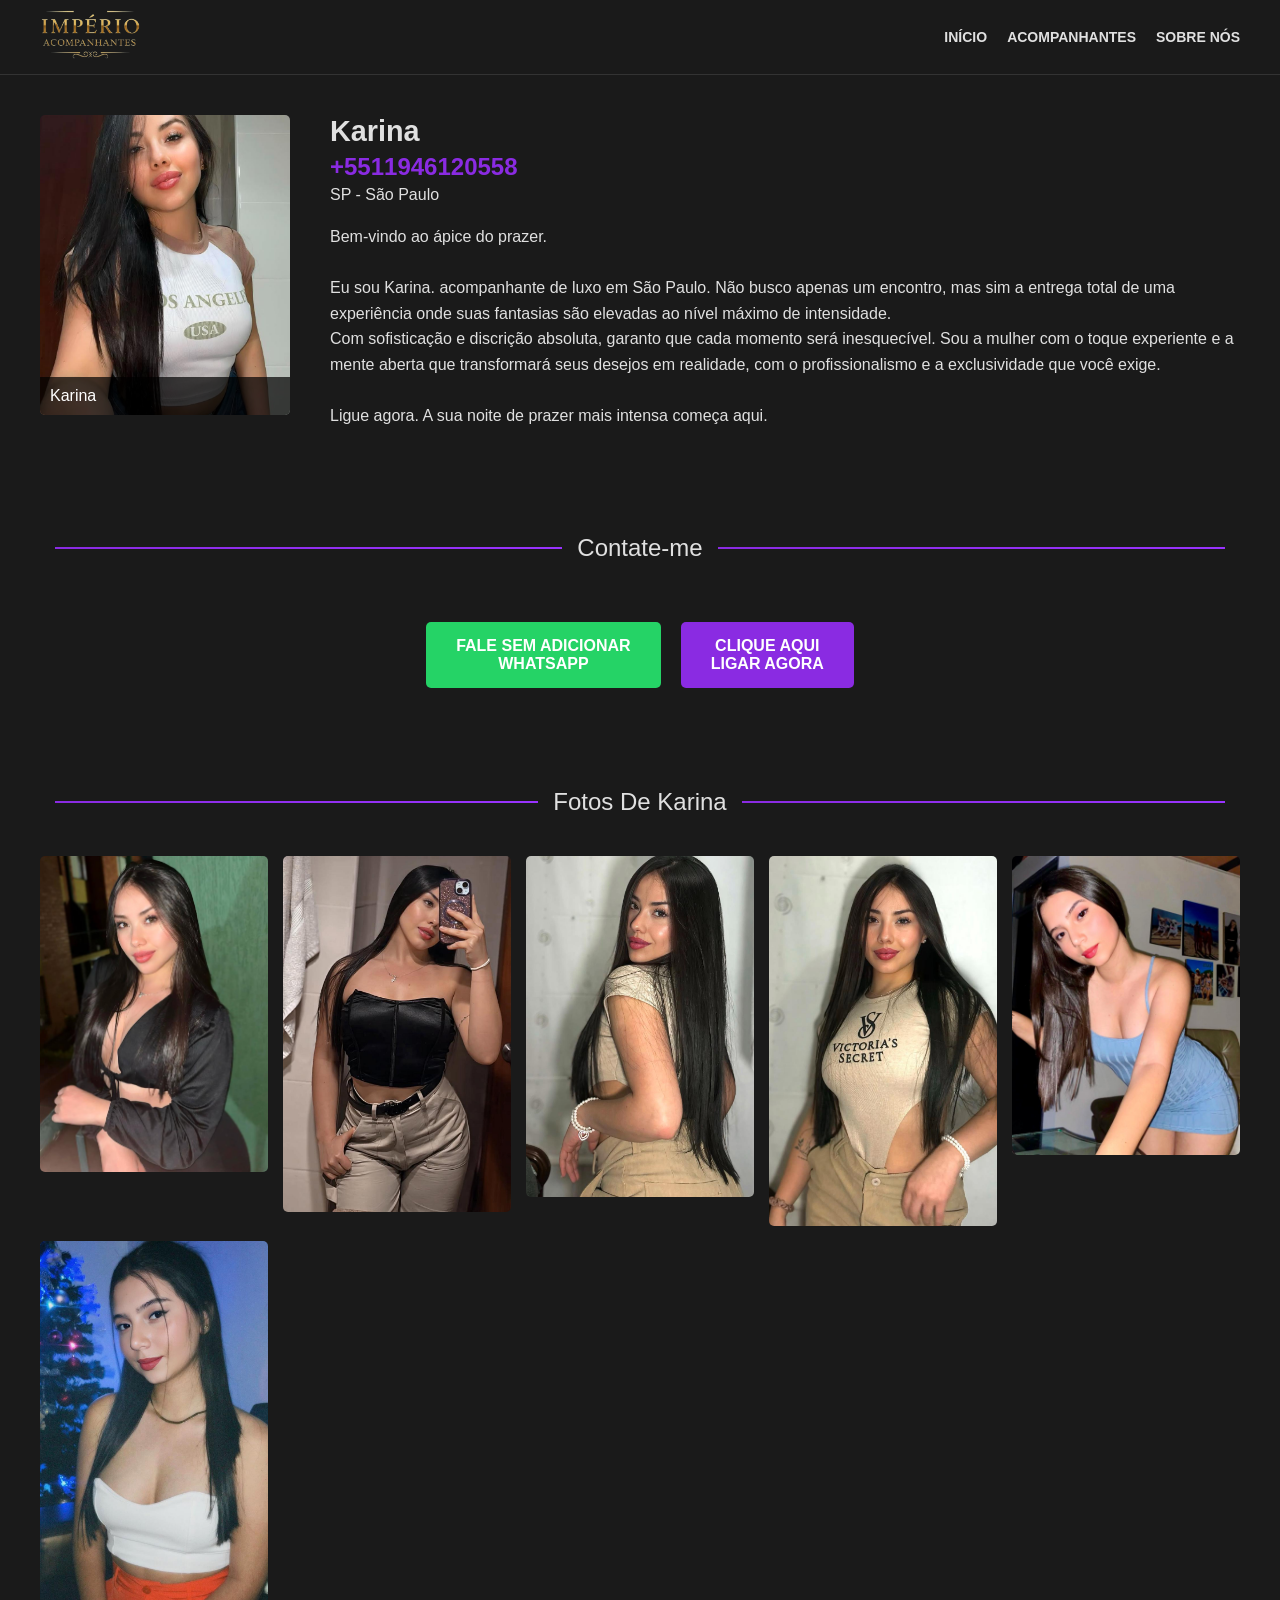
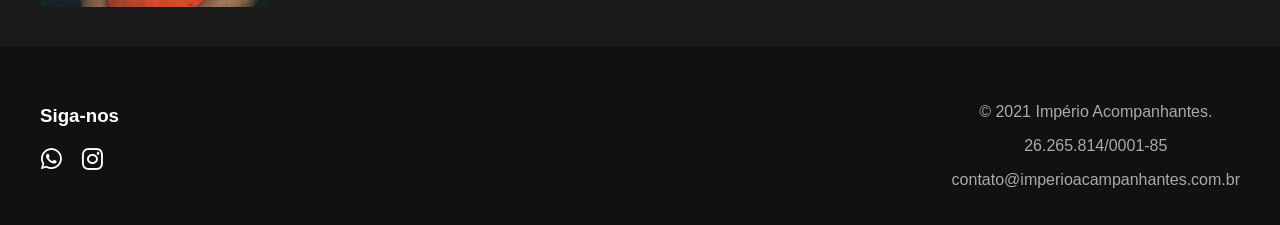
<file: karina.html>
<!DOCTYPE html>
<html lang="pt-BR">
  <head>
    <meta charset="UTF-8" />
    <meta name="viewport" content="width=device-width, initial-scale=1.0" />

    <title>Império Acompanhantes | Acompanhantes de Luxo em São Paulo</title>

    <meta
      name="description"
      content="Encontre acompanhantes de luxo em São Paulo para encontros inesquecíveis. Profissionais de alto padrão e discrição garantida."
    />

    <meta
      name="keywords"
      content="acompanhantes, luxo, São Paulo, império acompanhantes, garotas de programa, escorts"
    />

    <meta name="author" content="Império Acompanhantes" />

    <link rel="canonical" href="https://www.imperioacompanhantes.com.br/" />

    <meta
      property="og:title"
      content="Império Acompanhantes | Acompanhantes de Luxo em São Paulo"
    />
    <meta
      property="og:description"
      content="Encontre acompanhantes de luxo em São Paulo para encontros inesquecíveis. Profissionais de alto padrão e discrição garantida."
    />
    <meta
      property="og:url"
      content="https://www.imperioacompanhantes.com.br/"
    />
    <meta property="og:site_name" content="Império Acompanhantes" />
    <meta property="og:type" content="website" />
    <meta
      property="og:image"
      content="https://www.imperioacompanhantes.com.br/img/logo-1.png"
      loading="lazy"
    />

    <meta name="twitter:card" content="summary_large_image" />
    <meta
      name="twitter:title"
      content="Império Acompanhantes | Acompanhantes de Luxo em São Paulo"
    />
    <meta
      name="twitter:description"
      content="Encontre acompanhantes de luxo em São Paulo para encontros inesquecíveis. Profissionais de alto padrão e discrição garantida."
    />
    <meta
      name="twitter:image"
      content="https://www.imperioacompanhantes.com.br/img/logo-1.png"
      loading="lazy"
    />

    <link rel="shortcut icon" href="./img/favicon.ico" type="image/x-icon"/>

    <link rel="stylesheet" href="./css/karina.css"/>
    <link rel="stylesheet" href="./css/responsivo-pagina.css"/>
    <link
      rel="stylesheet"
      href="https://cdnjs.cloudflare.com/ajax/libs/font-awesome/6.0.0-beta3/css/all.min.css"
    />
  </head>

  <body>
    <header>
      <div class="container">
        <div class="logo">
          <img src="./img/logo-1.png" alt="Império Acompanhantes Logo" loading="lazy"/>
        </div>
        <nav class="main-nav">
          <button id="menu-toggle" aria-expanded="false">
            <span id="icone-abrir" class="icon-visible">☰</span>
            <span id="icone-fechar" class="icon-hidden">&times;</span>
          </button>
          <ul id="menu-mobile" class="menu-escondido">
            <li><a href="./index.html">INÍCIO</a></li>
            <li><a href="./index.html#therapists">ACOMPANHANTES</a></li>
            <li><a href="./index.html#about">SOBRE NÓS</a></li>
          </ul>
        </nav>
      </div>
    </header>

    <main>
      <section class="profile-section">
        <div class="container profile-content">
          <div class="profile-card">
            <img src="./img/karina/karina-2.jpg" alt="Karina" loading="lazy"/>
            <div class="overlay">
              <span class="name">Karina</span>
            </div>
          </div>
          <div class="details-info">
            <h3>Karina</h3>
            <p class="phone-number">+5511946120558</p>
            <p class="location">SP - São Paulo</p>
            <p class="description">
              Bem-vindo ao ápice do prazer. <br><br> Eu sou Karina. acompanhante de luxo em São Paulo. Não busco apenas um encontro, mas sim a entrega total de uma experiência onde suas fantasias são elevadas ao nível máximo de intensidade. <br>
              Com sofisticação e discrição absoluta, garanto que cada momento será inesquecível. Sou a mulher com o toque experiente e a mente aberta que transformará seus desejos em realidade, com o profissionalismo e a exclusividade que você exige. <br><br> Ligue agora. A sua noite de prazer mais intensa começa aqui.
            </p>
          </div>
        </div>
      </section>

      <section class="contact-section">
        <div class="container">
          <h2 class="title-divider">Contate-me</h2>
          <div class="contact-buttons">
            <a href="https://wa.me/5511946120558?text=Olá,%20Karina%20gostaria%20de%20mais%20informações." class="whatsapp-btn" target="_blank">
              <span>FALE SEM ADICIONAR</span>
              <span>WHATSAPP</span>
            </a>
            <a href="tel:+5511946120558" class="call-btn">
              <span>CLIQUE AQUI</span>
              <span>LIGAR AGORA</span>
            </a>
          </div>
        </div>
      </section>

      <section class="gallery-section">
        <div class="container">
          <h2 class="title-divider">Fotos De Karina</h2>
          <div class="photo-grid">
            <img src="./img/karina/karina-3.jpg" alt="Karina" loading="lazy"/>
            <img src="./img/karina/karina-4.jpg" alt="Karina" loading="lazy"/>
            <img src="./img/karina/karina-5.jpg" alt="Karina" loading="lazy"/>
            <img src="./img/karina/karina-6.jpg" alt="Karina" loading="lazy"/>
            <img src="./img/karina/karina-7.jpg" alt="Karina" loading="lazy"/>
            <img src="./img/karina/karina-8.jpg" alt="Karina" loading="lazy"/>
          </div>
        </div>
      </section>
    </main>

    <footer>
      <div class="container">
        <div class="footer-links">
          <div class="social-newsletter">
            <h3>Siga-nos</h3>
            <div class="social-icons">
              <a href="https://wa.me/5511932060096?text=Olá!%20Gostaria%20de%20mais%20informações%20do%20Império%20Acompanhantes." target="_blank" aria-label="Link para Whatsapp"><i class="fab fa-whatsapp"></i></a>
              <a href="https://www.instagram.com/imperio.girlssp?igsh=MTNxcnp3dWEwZGsxMg%3D%3D&utm_source=qr" aria-label="Link para Instagram"><i class="fab fa-instagram"></i></a>
            </div>
          </div>
          <div class="contact-info">
            <p>&copy; 2021 Império Acompanhantes.</p>
            <p>26.265.814/0001-85</p>
            <p>contato@imperioacampanhantes.com.br</p>
          </div>
        </div>
      </div>
    </footer>

    <script src="script.js" defer></script>
  </body>
</html>
</file>
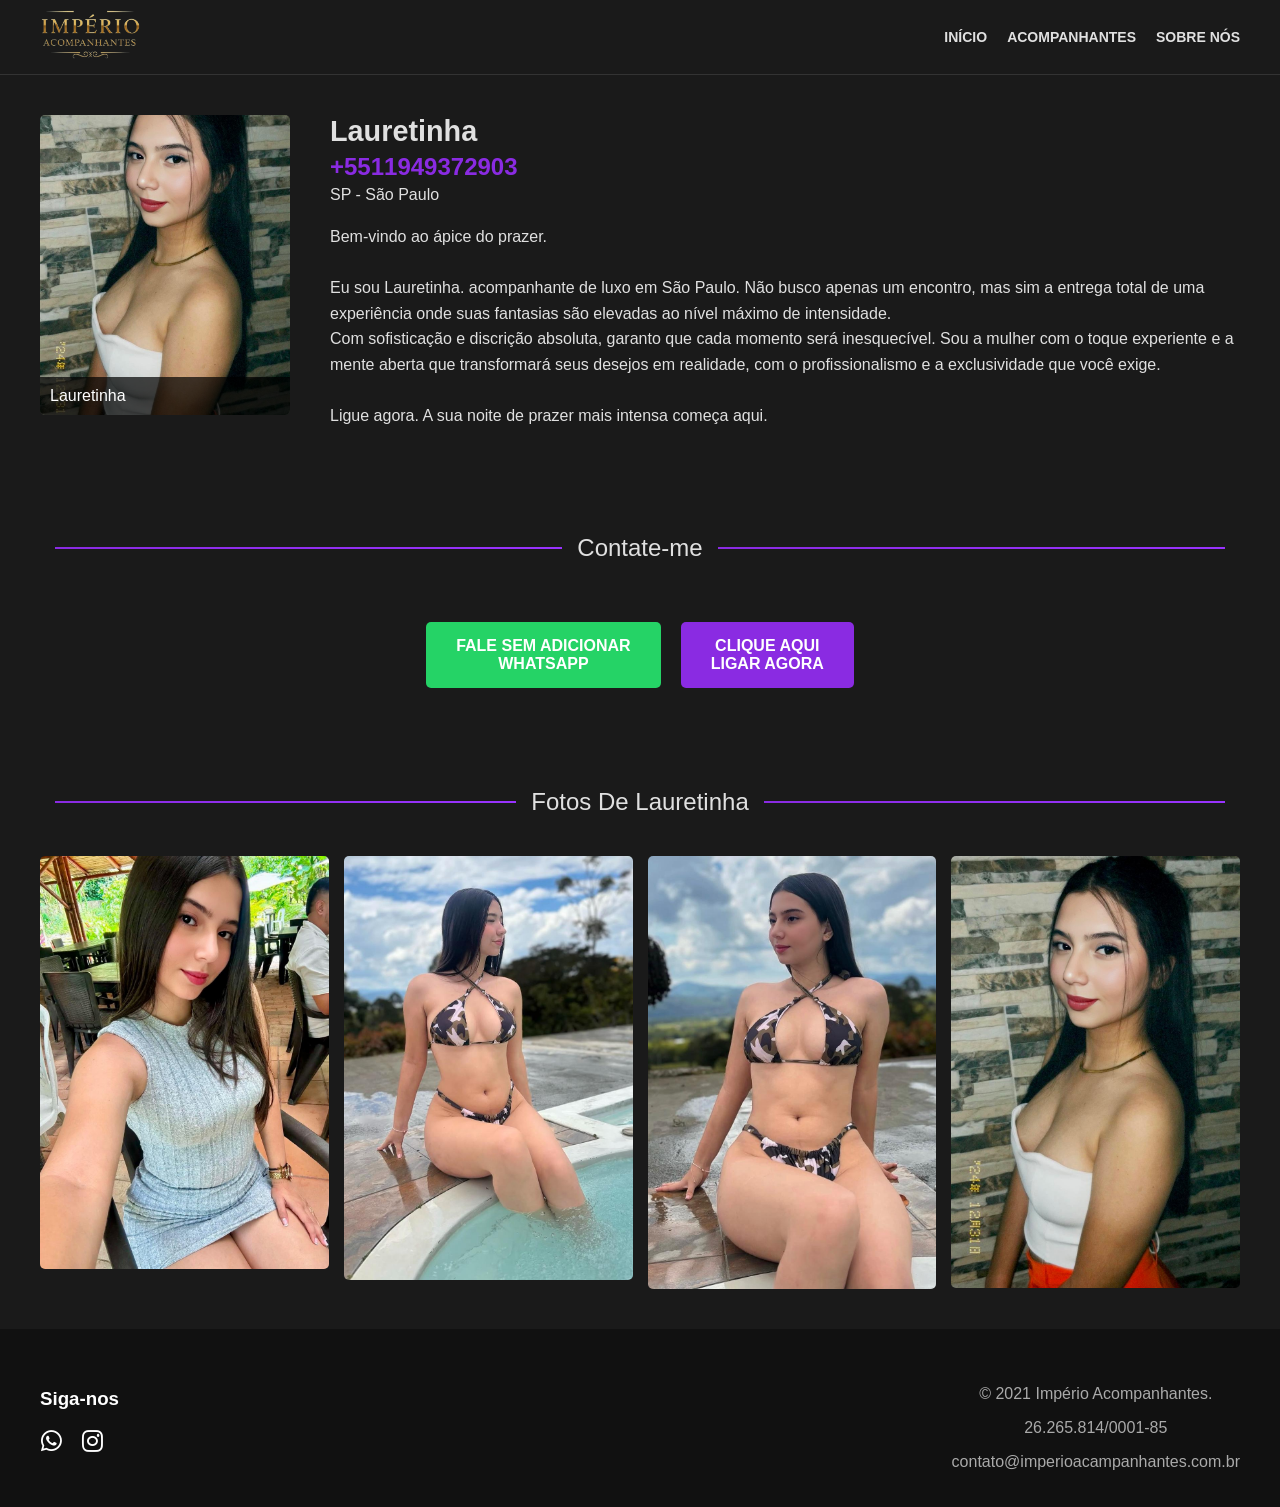
<file: lauretinha.html>
<!DOCTYPE html>
<html lang="pt-BR">
  <head>
    <meta charset="UTF-8" />
    <meta name="viewport" content="width=device-width, initial-scale=1.0" />

    <title>Império Acompanhantes | Acompanhantes de Luxo em São Paulo</title>

    <meta
      name="description"
      content="Encontre acompanhantes de luxo em São Paulo para encontros inesquecíveis. Profissionais de alto padrão e discrição garantida."
    />

    <meta
      name="keywords"
      content="acompanhantes, luxo, São Paulo, império acompanhantes, garotas de programa, escorts"
    />

    <meta name="author" content="Império Acompanhantes" />

    <link rel="canonical" href="https://www.imperioacompanhantes.com.br/" />

    <meta
      property="og:title"
      content="Império Acompanhantes | Acompanhantes de Luxo em São Paulo"
    />
    <meta
      property="og:description"
      content="Encontre acompanhantes de luxo em São Paulo para encontros inesquecíveis. Profissionais de alto padrão e discrição garantida."
    />
    <meta
      property="og:url"
      content="https://www.imperioacompanhantes.com.br/"
    />
    <meta property="og:site_name" content="Império Acompanhantes" />
    <meta property="og:type" content="website" />
    <meta
      property="og:image"
      content="https://www.imperioacompanhantes.com.br/img/logo-1.png"
      loading="lazy"
    />

    <meta name="twitter:card" content="summary_large_image" />
    <meta
      name="twitter:title"
      content="Império Acompanhantes | Acompanhantes de Luxo em São Paulo"
    />
    <meta
      name="twitter:description"
      content="Encontre acompanhantes de luxo em São Paulo para encontros inesquecíveis. Profissionais de alto padrão e discrição garantida."
    />
    <meta
      name="twitter:image"
      content="https://www.imperioacompanhantes.com.br/img/logo-1.png"
      loading="lazy"
    />

    <link rel="shortcut icon" href="./img/favicon.ico" type="image/x-icon"/>

    <link rel="stylesheet" href="./css/lauretinha.css"/>
    <link rel="stylesheet" href="./css/responsivo-pagina.css"/>
    <link
      rel="stylesheet"
      href="https://cdnjs.cloudflare.com/ajax/libs/font-awesome/6.0.0-beta3/css/all.min.css"
    />
  </head>

  <body>
    <header>
      <div class="container">
        <div class="logo">
          <img src="./img/logo-1.png" alt="Império Acompanhantes Logo" loading="lazy"/>
        </div>
        <nav class="main-nav">
          <button id="menu-toggle" aria-expanded="false">
            <span id="icone-abrir" class="icon-visible">☰</span>
            <span id="icone-fechar" class="icon-hidden">&times;</span>
          </button>
          <ul id="menu-mobile" class="menu-escondido">
            <li><a href="./index.html">INÍCIO</a></li>
            <li><a href="./index.html#therapists">ACOMPANHANTES</a></li>
            <li><a href="./index.html#about">SOBRE NÓS</a></li>
          </ul>
        </nav>
      </div>
    </header>

    <main>
      <section class="profile-section">
        <div class="container profile-content">
          <div class="profile-card">
            <img src="./img/lauretinha/lauretinha-1.jpg" alt="Lauretinha" loading="lazy"/>
            <div class="overlay">
              <span class="name">Lauretinha</span>
            </div>
          </div>
          <div class="details-info">
            <h3>Lauretinha</h3>
            <p class="phone-number">+5511949372903</p>
            <p class="location">SP - São Paulo</p>
            <p class="description">
              Bem-vindo ao ápice do prazer. <br><br> Eu sou Lauretinha. acompanhante de luxo em São Paulo. Não busco apenas um encontro, mas sim a entrega total de uma experiência onde suas fantasias são elevadas ao nível máximo de intensidade. <br>
              Com sofisticação e discrição absoluta, garanto que cada momento será inesquecível. Sou a mulher com o toque experiente e a mente aberta que transformará seus desejos em realidade, com o profissionalismo e a exclusividade que você exige. <br><br> Ligue agora. A sua noite de prazer mais intensa começa aqui.
            </p>
          </div>
        </div>
      </section>

      <section class="contact-section">
        <div class="container">
          <h2 class="title-divider">Contate-me</h2>
          <div class="contact-buttons">
            <a href="https://wa.me/5511949372903?text=Olá,%20Lauretinha%20gostaria%20de%20mais%20informações." class="whatsapp-btn" target="_blank">
              <span>FALE SEM ADICIONAR</span>
              <span>WHATSAPP</span>
            </a>
            <a href="tel:+5511949372903" class="call-btn">
              <span>CLIQUE AQUI</span>
              <span>LIGAR AGORA</span>
            </a>
          </div>
        </div>
      </section>

      <section class="gallery-section">
        <div class="container">
          <h2 class="title-divider">Fotos De Lauretinha</h2>
          <div class="photo-grid">
            <img src="./img/lauretinha/lauretinha-2.jpg" alt="Lauretinha" loading="lazy"/>
            <img src="./img/lauretinha/lauretinha-3.jpg" alt="Lauretinha" loading="lazy"/>
            <img src="./img/lauretinha/lauretinha-4.jpg" alt="Lauretinha" loading="lazy"/>
            <img src="./img/lauretinha/lauretinha-1.jpg" alt="Lauretinha" loading="lazy"/>
          </div>
        </div>
      </section>
    </main>

    <footer>
      <div class="container">
        <div class="footer-links">
          <div class="social-newsletter">
            <h3>Siga-nos</h3>
            <div class="social-icons">
              <a href="https://wa.me/5511932060096?text=Olá!%20Gostaria%20de%20mais%20informações%20do%20Império%20Acompanhantes." target="_blank" aria-label="Link para Whatsapp"><i class="fab fa-whatsapp"></i></a>
              <a href="https://www.instagram.com/imperio.girlssp?igsh=MTNxcnp3dWEwZGsxMg%3D%3D&utm_source=qr" aria-label="Link para Instagram"><i class="fab fa-instagram"></i></a>
            </div>
          </div>
          <div class="contact-info">
            <p>&copy; 2021 Império Acompanhantes.</p>
            <p>26.265.814/0001-85</p>
            <p>contato@imperioacampanhantes.com.br</p>
        </div>
      </div>
    </footer>

    <script src="script.js" defer></script>
  </body>
</html>
</file>
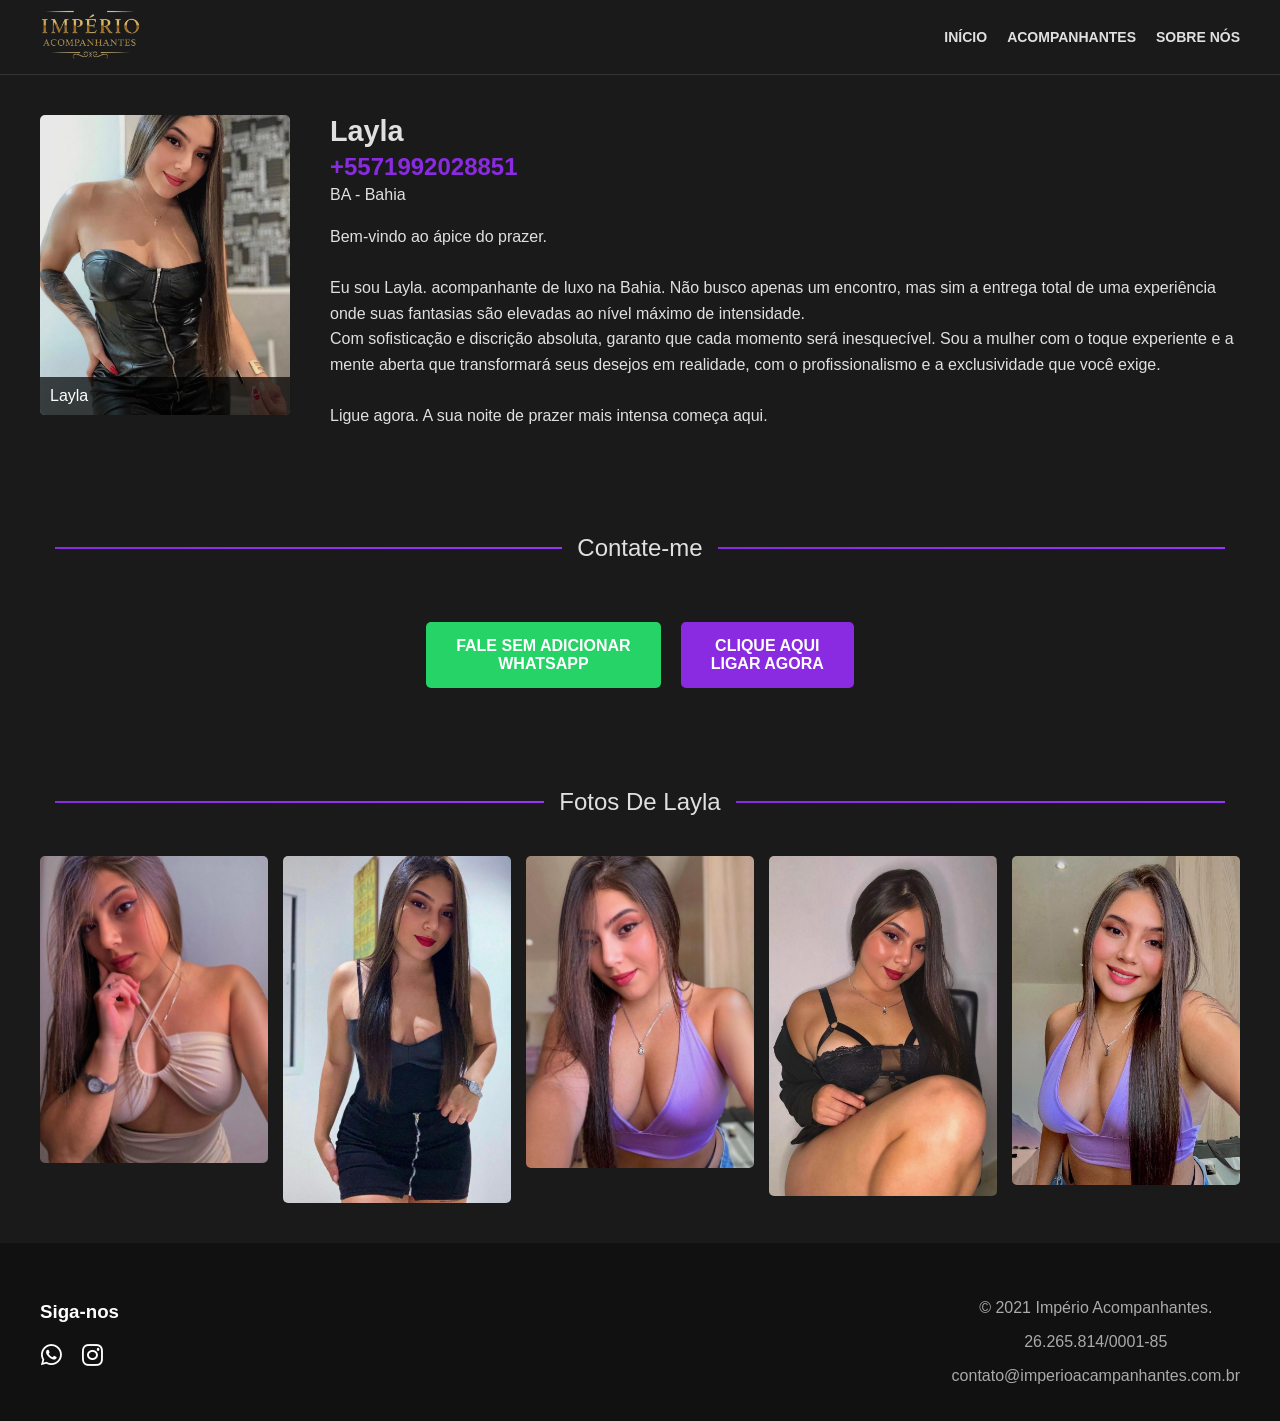
<file: layla.html>
<!DOCTYPE html>
<html lang="pt-BR">
  <head>
    <meta charset="UTF-8" />
    <meta name="viewport" content="width=device-width, initial-scale=1.0" />

    <title>Império Acompanhantes | Acompanhantes de Luxo em São Paulo</title>

    <meta
      name="description"
      content="Encontre acompanhantes de luxo em São Paulo para encontros inesquecíveis. Profissionais de alto padrão e discrição garantida."
    />

    <meta
      name="keywords"
      content="acompanhantes, luxo, São Paulo, império acompanhantes, garotas de programa, escorts"
    />

    <meta name="author" content="Império Acompanhantes" />

    <link rel="canonical" href="https://www.imperioacompanhantes.com.br/" />

    <meta
      property="og:title"
      content="Império Acompanhantes | Acompanhantes de Luxo em São Paulo"
    />
    <meta
      property="og:description"
      content="Encontre acompanhantes de luxo em São Paulo para encontros inesquecíveis. Profissionais de alto padrão e discrição garantida."
    />
    <meta
      property="og:url"
      content="https://www.imperioacompanhantes.com.br/"
    />
    <meta property="og:site_name" content="Império Acompanhantes" />
    <meta property="og:type" content="website" />
    <meta
      property="og:image"
      content="https://www.imperioacompanhantes.com.br/img/logo-1.png"
      loading="lazy"
    />

    <meta name="twitter:card" content="summary_large_image" />
    <meta
      name="twitter:title"
      content="Império Acompanhantes | Acompanhantes de Luxo em São Paulo"
    />
    <meta
      name="twitter:description"
      content="Encontre acompanhantes de luxo em São Paulo para encontros inesquecíveis. Profissionais de alto padrão e discrição garantida."
    />
    <meta
      name="twitter:image"
      content="https://www.imperioacompanhantes.com.br/img/logo-1.png"
      loading="lazy"
    />

    <link rel="shortcut icon" href="./img/favicon.ico" type="image/x-icon"/>

    <link rel="stylesheet" href="./css/layla.css"/>
    <link rel="stylesheet" href="./css/responsivo-pagina.css"/>
    <link
      rel="stylesheet"
      href="https://cdnjs.cloudflare.com/ajax/libs/font-awesome/6.0.0-beta3/css/all.min.css"
    />
  </head>

  <body>
    <header>
      <div class="container">
        <div class="logo">
          <img src="./img/logo-1.png" alt="Império Acompanhantes Logo" loading="lazy"/>
        </div>
        <nav class="main-nav">
          <button id="menu-toggle" aria-expanded="false">
            <span id="icone-abrir" class="icon-visible">☰</span>
            <span id="icone-fechar" class="icon-hidden">&times;</span>
          </button>
          <ul id="menu-mobile" class="menu-escondido">
            <li><a href="./index.html">INÍCIO</a></li>
            <li><a href="./index.html#therapists">ACOMPANHANTES</a></li>
            <li><a href="./index.html#about">SOBRE NÓS</a></li>
          </ul>
        </nav>
      </div>
    </header>

    <main>
      <section class="profile-section">
        <div class="container profile-content">
          <div class="profile-card">
            <img src="./img/layla/layla-2.jpg" alt="Layla" loading="lazy"/>
            <div class="overlay">
              <span class="name">Layla</span>
            </div>
          </div>
          <div class="details-info">
            <h3>Layla</h3>
            <p class="phone-number">+5571992028851</p>
            <p class="location">BA - Bahia</p>
            <p class="description">
              Bem-vindo ao ápice do prazer. <br><br> Eu sou Layla. acompanhante de luxo na Bahia. Não busco apenas um encontro, mas sim a entrega total de uma experiência onde suas fantasias são elevadas ao nível máximo de intensidade. <br>
              Com sofisticação e discrição absoluta, garanto que cada momento será inesquecível. Sou a mulher com o toque experiente e a mente aberta que transformará seus desejos em realidade, com o profissionalismo e a exclusividade que você exige. <br><br> Ligue agora. A sua noite de prazer mais intensa começa aqui.
            </p>
          </div>
        </div>
      </section>

      <section class="contact-section">
        <div class="container">
          <h2 class="title-divider">Contate-me</h2>
          <div class="contact-buttons">
            <a href="https://wa.me/5571992028851?text=Olá,%20Layla%20gostaria%20de%20mais%20informações." class="whatsapp-btn" target="_blank">
              <span>FALE SEM ADICIONAR</span>
              <span>WHATSAPP</span>
            </a>
            <a href="tel:+5571992028851" class="call-btn">
              <span>CLIQUE AQUI</span>
              <span>LIGAR AGORA</span>
            </a>
          </div>
        </div>
      </section>

      <section class="gallery-section">
        <div class="container">
          <h2 class="title-divider">Fotos De Layla</h2>
          <div class="photo-grid">
            <img src="./img/layla/layla-3.jpg" alt="Layla" loading="lazy"/>
            <img src="./img/layla/layla-4.jpg" alt="Layla" loading="lazy"/>
            <img src="./img/layla/layla-5.jpg" alt="Layla" loading="lazy"/>
            <img src="./img/layla/layla-6.jpg" alt="Layla" loading="lazy"/>
            <img src="./img/layla/layla-7.jpg" alt="Layla" loading="lazy"/>
          </div>
        </div>
      </section>
    </main>

    <footer>
      <div class="container">
        <div class="footer-links">
          <div class="social-newsletter">
            <h3>Siga-nos</h3>
            <div class="social-icons">
              <a href="https://wa.me/5511932060096?text=Olá!%20Gostaria%20de%20mais%20informações%20do%20Império%20Acompanhantes." target="_blank" aria-label="Link para Whatsapp"><i class="fab fa-whatsapp"></i></a>
              <a href="https://www.instagram.com/imperio.girlssp?igsh=MTNxcnp3dWEwZGsxMg%3D%3D&utm_source=qr" aria-label="Link para Instagram"><i class="fab fa-instagram"></i></a>
            </div>
          </div>
          <div class="contact-info">
            <p>&copy; 2021 Império Acompanhantes.</p>
            <p>26.265.814/0001-85</p>
            <p>contato@imperioacampanhantes.com.br</p>
          </div>
        </div>
      </div>
    </footer>

    <script src="script.js" defer></script>
  </body>
</html>
</file>
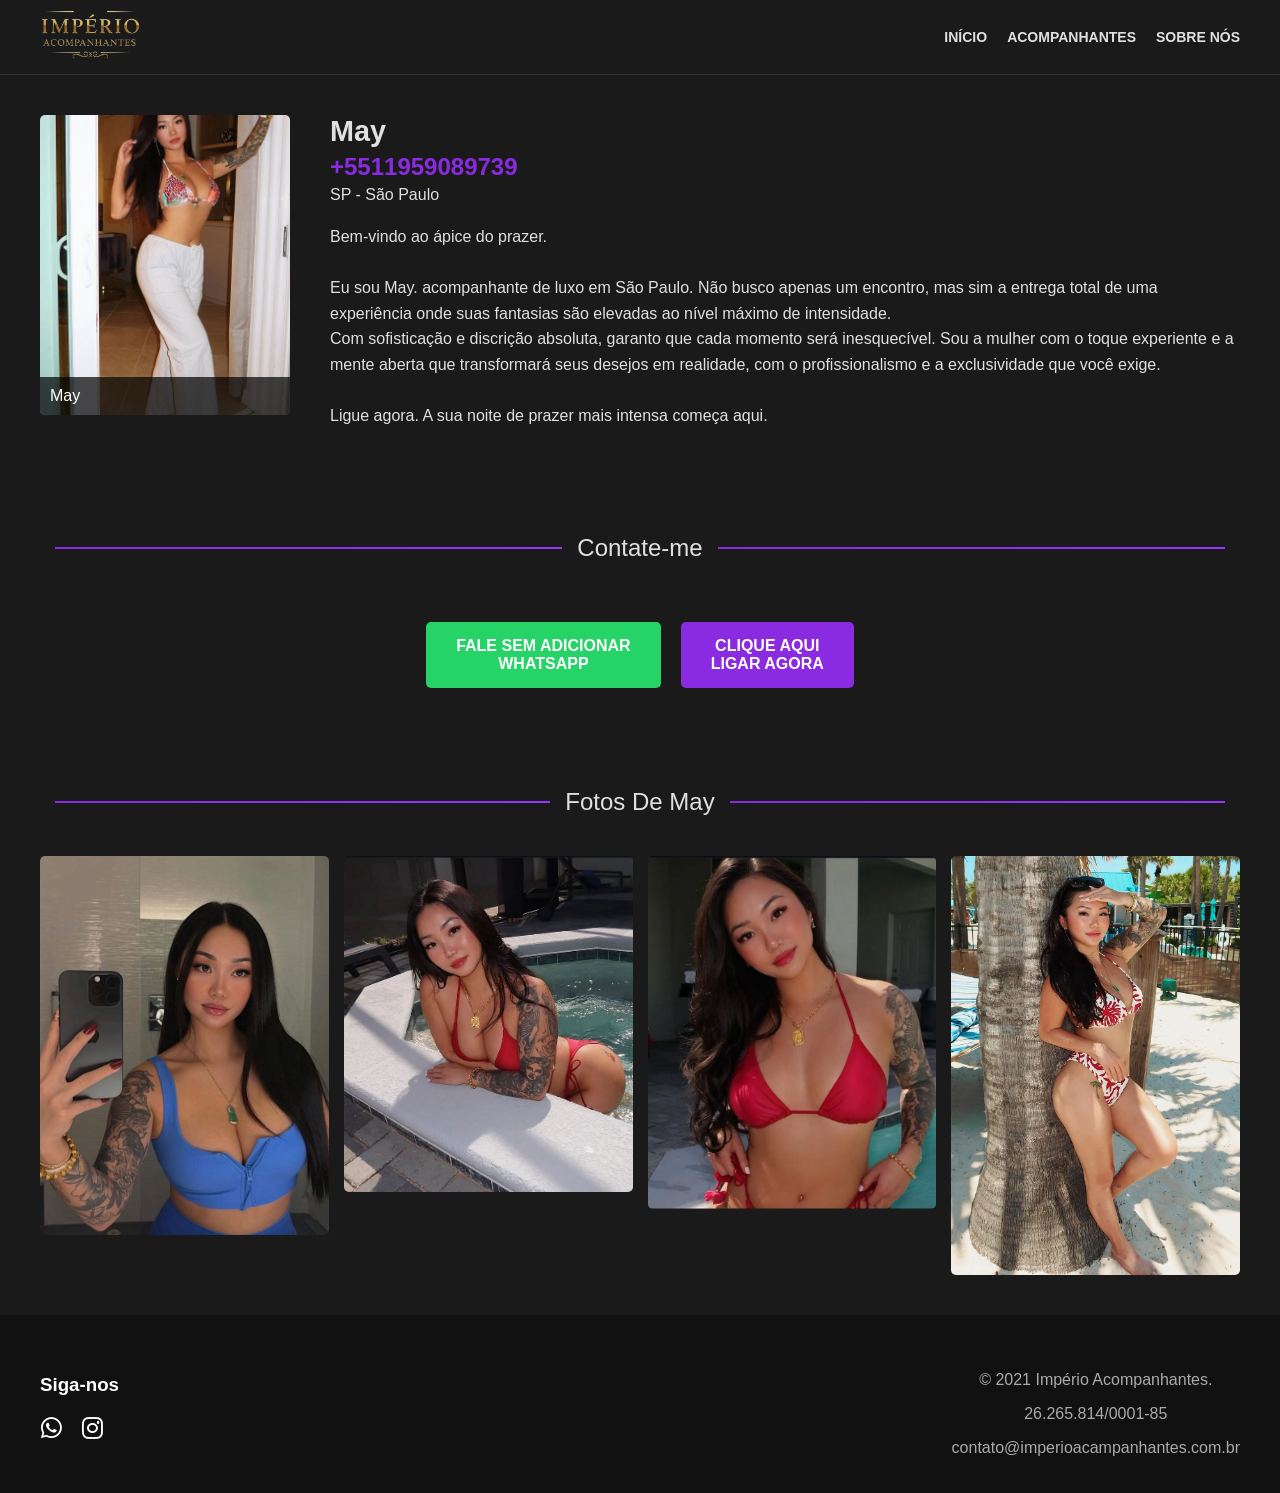
<file: may.html>
<!DOCTYPE html>
<html lang="pt-BR">
  <head>
    <meta charset="UTF-8" />
    <meta name="viewport" content="width=device-width, initial-scale=1.0" />

    <title>Império Acompanhantes | Acompanhantes de Luxo em São Paulo</title>

    <meta
      name="description"
      content="Encontre acompanhantes de luxo em São Paulo para encontros inesquecíveis. Profissionais de alto padrão e discrição garantida."
    />

    <meta
      name="keywords"
      content="acompanhantes, luxo, São Paulo, império acompanhantes, garotas de programa, escorts"
    />

    <meta name="author" content="Império Acompanhantes" />

    <link rel="canonical" href="https://www.imperioacompanhantes.com.br/" />

    <meta
      property="og:title"
      content="Império Acompanhantes | Acompanhantes de Luxo em São Paulo"
    />
    <meta
      property="og:description"
      content="Encontre acompanhantes de luxo em São Paulo para encontros inesquecíveis. Profissionais de alto padrão e discrição garantida."
    />
    <meta
      property="og:url"
      content="https://www.imperioacompanhantes.com.br/"
    />
    <meta property="og:site_name" content="Império Acompanhantes" />
    <meta property="og:type" content="website" />
    <meta
      property="og:image"
      content="https://www.imperioacompanhantes.com.br/img/logo-1.png"
      loading="lazy"
    />

    <meta name="twitter:card" content="summary_large_image" />
    <meta
      name="twitter:title"
      content="Império Acompanhantes | Acompanhantes de Luxo em São Paulo"
    />
    <meta
      name="twitter:description"
      content="Encontre acompanhantes de luxo em São Paulo para encontros inesquecíveis. Profissionais de alto padrão e discrição garantida."
    />
    <meta
      name="twitter:image"
      content="https://www.imperioacompanhantes.com.br/img/logo-1.png"
      loading="lazy"
    />

    <link rel="shortcut icon" href="./img/favicon.ico" type="image/x-icon"/>

    <link rel="stylesheet" href="./css/may.css"/>
    <link rel="stylesheet" href="./css/responsivo-pagina.css"/>
    <link
      rel="stylesheet"
      href="https://cdnjs.cloudflare.com/ajax/libs/font-awesome/6.0.0-beta3/css/all.min.css"
    />
  </head>

  <body>
    <header>
      <div class="container">
        <div class="logo">
          <img src="./img/logo-1.png" alt="Império Acompanhantes Logo" loading="lazy"/>
        </div>
        <nav class="main-nav">
          <button id="menu-toggle" aria-expanded="false">
            <span id="icone-abrir" class="icon-visible">☰</span>
            <span id="icone-fechar" class="icon-hidden">&times;</span>
          </button>
          <ul id="menu-mobile" class="menu-escondido">
            <li><a href="./index.html">INÍCIO</a></li>
            <li><a href="./index.html#therapists">ACOMPANHANTES</a></li>
            <li><a href="./index.html#about">SOBRE NÓS</a></li>
          </ul>
        </nav>
      </div>
    </header>

    <main>
      <section class="profile-section">
        <div class="container profile-content">
          <div class="profile-card">
            <img src="./img/may/may-1.jpg" alt="May" loading="lazy"/>
            <div class="overlay">
              <span class="name">May</span>
            </div>
          </div>
          <div class="details-info">
            <h3>May</h3>
            <p class="phone-number">+5511959089739</p>
            <p class="location">SP - São Paulo</p>
            <p class="description">
              Bem-vindo ao ápice do prazer. <br><br> Eu sou May. acompanhante de luxo em São Paulo. Não busco apenas um encontro, mas sim a entrega total de uma experiência onde suas fantasias são elevadas ao nível máximo de intensidade. <br>
              Com sofisticação e discrição absoluta, garanto que cada momento será inesquecível. Sou a mulher com o toque experiente e a mente aberta que transformará seus desejos em realidade, com o profissionalismo e a exclusividade que você exige. <br><br> Ligue agora. A sua noite de prazer mais intensa começa aqui.
            </p>
          </div>
        </div>
      </section>

      <section class="contact-section">
        <div class="container">
          <h2 class="title-divider">Contate-me</h2>
          <div class="contact-buttons">
            <a href="https://wa.me/5511959089739?text=Olá,%20May%20gostaria%20de%20mais%20informações." class="whatsapp-btn" target="_blank">
              <span>FALE SEM ADICIONAR</span>
              <span>WHATSAPP</span>
            </a>
            <a href="tel:+5511959089739" class="call-btn">
              <span>CLIQUE AQUI</span>
              <span>LIGAR AGORA</span>
            </a>
          </div>
        </div>
      </section>

      <section class="gallery-section">
        <div class="container">
          <h2 class="title-divider">Fotos De May</h2>
          <div class="photo-grid">
            <img src="./img/may/may-2.jpg" alt="May" loading="lazy"/>
            <img src="./img/may/may-3.jpg" alt="May" loading="lazy"/>
            <img src="./img/may/may-4.jpg" alt="May" loading="lazy"/>
            <img src="./img/may/may-5.jpg" alt="May" loading="lazy"/>
          </div>
        </div>
      </section>
    </main>

    <footer>
      <div class="container">
        <div class="footer-links">
          <div class="social-newsletter">
            <h3>Siga-nos</h3>
            <div class="social-icons">
              <a href="https://wa.me/5511932060096?text=Olá!%20Gostaria%20de%20mais%20informações%20do%20Império%20Acompanhantes." target="_blank" aria-label="Link para Whatsapp"><i class="fab fa-whatsapp"></i></a>
              <a href="https://www.instagram.com/imperio.girlssp?igsh=MTNxcnp3dWEwZGsxMg%3D%3D&utm_source=qr" aria-label="Link para Instagram"><i class="fab fa-instagram"></i></a>
            </div>
          </div>
          <div class="contact-info">
            <p>&copy; 2021 Império Acompanhantes.</p>
            <p>26.265.814/0001-85</p>
            <p>contato@imperioacampanhantes.com.br</p>
          </div>
        </div>
      </div>
    </footer>

    <script src="script.js" defer></script>
  </body>
</html>
</file>
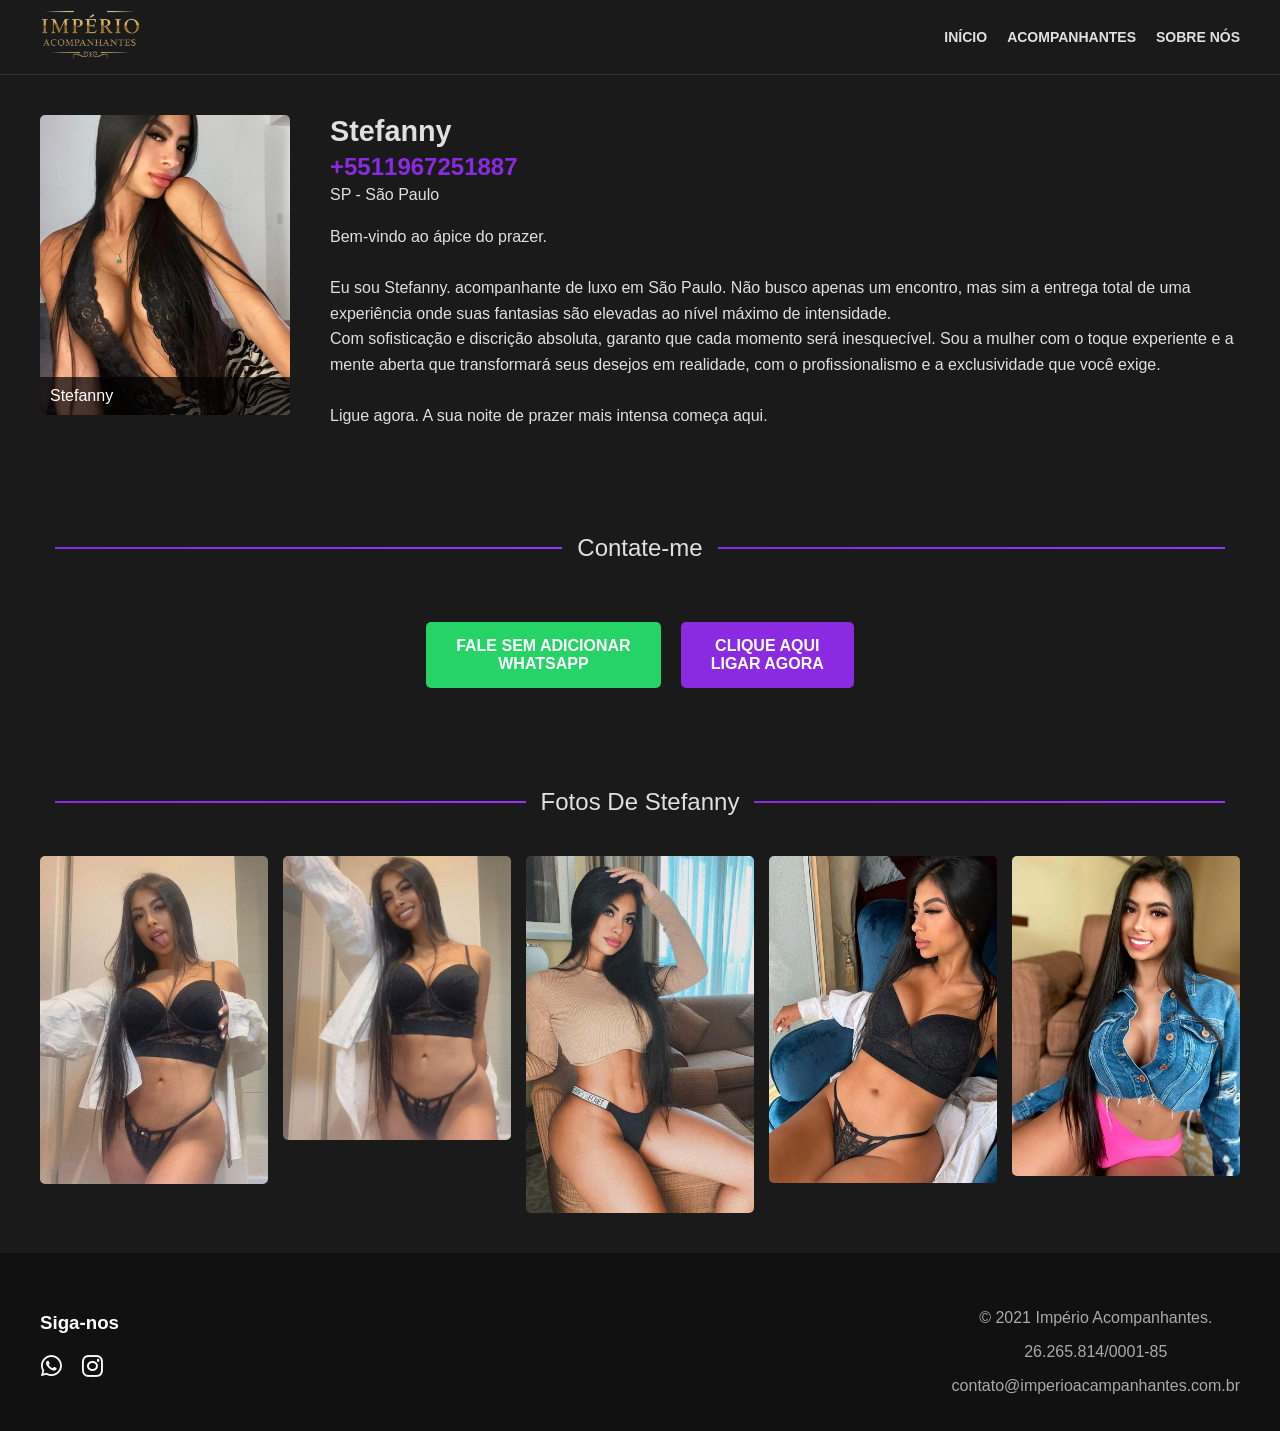
<file: stefanny.html>
<!DOCTYPE html>
<html lang="pt-BR">
  <head>
    <meta charset="UTF-8" />
    <meta name="viewport" content="width=device-width, initial-scale=1.0" />

    <title>Império Acompanhantes | Acompanhantes de Luxo em São Paulo</title>

    <meta
      name="description"
      content="Encontre acompanhantes de luxo em São Paulo para encontros inesquecíveis. Profissionais de alto padrão e discrição garantida."
    />

    <meta
      name="keywords"
      content="acompanhantes, luxo, São Paulo, império acompanhantes, garotas de programa, escorts"
    />

    <meta name="author" content="Império Acompanhantes" />

    <link rel="canonical" href="https://www.imperioacompanhantes.com.br/" />

    <meta
      property="og:title"
      content="Império Acompanhantes | Acompanhantes de Luxo em São Paulo"
    />
    <meta
      property="og:description"
      content="Encontre acompanhantes de luxo em São Paulo para encontros inesquecíveis. Profissionais de alto padrão e discrição garantida."
    />
    <meta
      property="og:url"
      content="https://www.imperioacompanhantes.com.br/"
    />
    <meta property="og:site_name" content="Império Acompanhantes" />
    <meta property="og:type" content="website" />
    <meta
      property="og:image"
      content="https://www.imperioacompanhantes.com.br/img/logo-1.png"
      loading="lazy"
    />

    <meta name="twitter:card" content="summary_large_image" />
    <meta
      name="twitter:title"
      content="Império Acompanhantes | Acompanhantes de Luxo em São Paulo"
    />
    <meta
      name="twitter:description"
      content="Encontre acompanhantes de luxo em São Paulo para encontros inesquecíveis. Profissionais de alto padrão e discrição garantida."
    />
    <meta
      name="twitter:image"
      content="https://www.imperioacompanhantes.com.br/img/logo-1.png"
      loading="lazy"
    />

    <link rel="shortcut icon" href="./img/favicon.ico" type="image/x-icon"/>

    <link rel="stylesheet" href="./css/stefanny.css"/>
    <link rel="stylesheet" href="./css/responsivo-pagina.css"/>
    <link
      rel="stylesheet"
      href="https://cdnjs.cloudflare.com/ajax/libs/font-awesome/6.0.0-beta3/css/all.min.css"
    />
  </head>

  <body>
    <header>
      <div class="container">
        <div class="logo">
          <img src="./img/logo-1.png" alt="Império Acompanhantes Logo" loading="lazy"/>
        </div>
        <nav class="main-nav">
          <button id="menu-toggle" aria-expanded="false">
            <span id="icone-abrir" class="icon-visible">☰</span>
            <span id="icone-fechar" class="icon-hidden">&times;</span>
          </button>
          <ul id="menu-mobile" class="menu-escondido">
            <li><a href="./index.html">INÍCIO</a></li>
            <li><a href="./index.html#therapists">ACOMPANHANTES</a></li>
            <li><a href="./index.html#about">SOBRE NÓS</a></li>
          </ul>
        </nav>
      </div>
    </header>

    <main>
      <section class="profile-section">
        <div class="container profile-content">
          <div class="profile-card">
            <img src="./img/stefanny/stefanny-2.jpg" alt="Stefanny" loading="lazy"/>
            <div class="overlay">
              <span class="name">Stefanny</span>
            </div>
          </div>
          <div class="details-info">
            <h3>Stefanny</h3>
            <p class="phone-number">+5511967251887</p>
            <p class="location">SP - São Paulo</p>
            <p class="description">
              Bem-vindo ao ápice do prazer. <br><br> Eu sou Stefanny. acompanhante de luxo em São Paulo. Não busco apenas um encontro, mas sim a entrega total de uma experiência onde suas fantasias são elevadas ao nível máximo de intensidade. <br>
              Com sofisticação e discrição absoluta, garanto que cada momento será inesquecível. Sou a mulher com o toque experiente e a mente aberta que transformará seus desejos em realidade, com o profissionalismo e a exclusividade que você exige. <br><br> Ligue agora. A sua noite de prazer mais intensa começa aqui.
            </p>
          </div>
        </div>
      </section>

      <section class="contact-section">
        <div class="container">
          <h2 class="title-divider">Contate-me</h2>
          <div class="contact-buttons">
            <a href="https://wa.me/5511967251887?text=Olá,%20Stefanny%20gostaria%20de%20mais%20informações." class="whatsapp-btn" target="_blank">
              <span>FALE SEM ADICIONAR</span>
              <span>WHATSAPP</span>
            </a>
            <a href="tel:+5511967251887" class="call-btn">
              <span>CLIQUE AQUI</span>
              <span>LIGAR AGORA</span>
            </a>
          </div>
        </div>
      </section>

      <section class="gallery-section">
        <div class="container">
          <h2 class="title-divider">Fotos De Stefanny</h2>
          <div class="photo-grid">
            <img src="./img/stefanny/stefanny-3.jpg" alt="Stefanny" loading="lazy"/>
            <img src="./img/stefanny/stefanny-4.jpg" alt="Stefanny" loading="lazy"/>
            <img src="./img/stefanny/stefanny-5.jpg" alt="Stefanny" loading="lazy"/>
            <img src="./img/stefanny/stefanny-6.jpg" alt="Stefanny" loading="lazy"/>
            <img src="./img/stefanny/stefanny-7.jpg" alt="Stefanny" loading="lazy"/>
          </div>
        </div>
      </section>
    </main>

    <footer>
      <div class="container">
        <div class="footer-links">
          <div class="social-newsletter">
            <h3>Siga-nos</h3>
            <div class="social-icons">
              <a href="https://wa.me/5511932060096?text=Olá!%20Gostaria%20de%20mais%20informações%20do%20Império%20Acompanhantes." target="_blank" aria-label="Link para Whatsapp"><i class="fab fa-whatsapp"></i></a>
              <a href="https://www.instagram.com/imperio.girlssp?igsh=MTNxcnp3dWEwZGsxMg%3D%3D&utm_source=qr" aria-label="Link para Instagram"><i class="fab fa-instagram"></i></a>
            </div>
          </div>
          <div class="contact-info">
            <p>&copy; 2021 Império Acompanhantes.</p>
            <p>26.265.814/0001-85</p>
            <p>contato@imperioacampanhantes.com.br</p>
          </div>
        </div>
      </div>
    </footer>

    <script src="script.js" defer></script>
  </body>
</html>
</file>
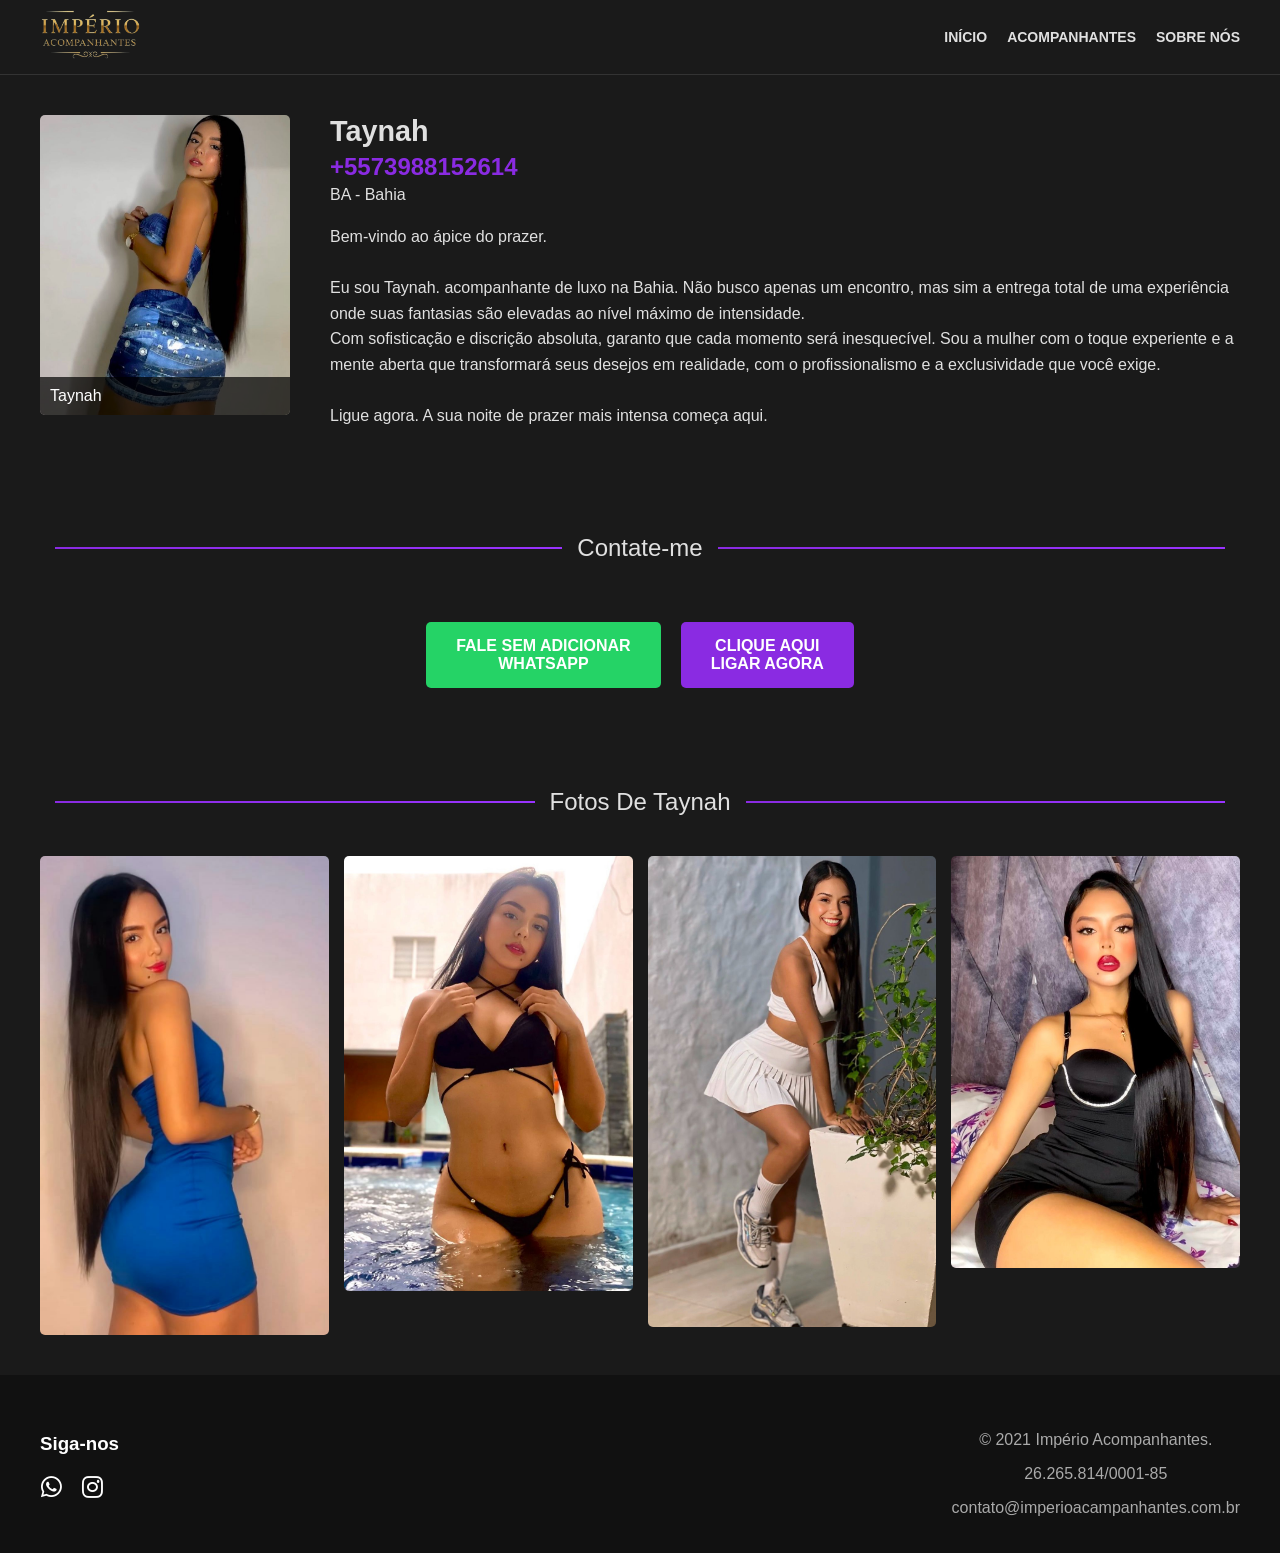
<file: taynah.html>
<!DOCTYPE html>
<html lang="pt-BR">
  <head>
    <meta charset="UTF-8" />
    <meta name="viewport" content="width=device-width, initial-scale=1.0" />

    <title>Império Acompanhantes | Acompanhantes de Luxo em São Paulo</title>

    <meta
      name="description"
      content="Encontre acompanhantes de luxo em São Paulo para encontros inesquecíveis. Profissionais de alto padrão e discrição garantida."
    />

    <meta
      name="keywords"
      content="acompanhantes, luxo, São Paulo, império acompanhantes, garotas de programa, escorts"
    />

    <meta name="author" content="Império Acompanhantes" />

    <link rel="canonical" href="https://www.imperioacompanhantes.com.br/" />

    <meta
      property="og:title"
      content="Império Acompanhantes | Acompanhantes de Luxo em São Paulo"
    />
    <meta
      property="og:description"
      content="Encontre acompanhantes de luxo em São Paulo para encontros inesquecíveis. Profissionais de alto padrão e discrição garantida."
    />
    <meta
      property="og:url"
      content="https://www.imperioacompanhantes.com.br/"
    />
    <meta property="og:site_name" content="Império Acompanhantes" />
    <meta property="og:type" content="website" />
    <meta
      property="og:image"
      content="https://www.imperioacompanhantes.com.br/img/logo-1.png"
      loading="lazy"
    />

    <meta name="twitter:card" content="summary_large_image" />
    <meta
      name="twitter:title"
      content="Império Acompanhantes | Acompanhantes de Luxo em São Paulo"
    />
    <meta
      name="twitter:description"
      content="Encontre acompanhantes de luxo em São Paulo para encontros inesquecíveis. Profissionais de alto padrão e discrição garantida."
    />
    <meta
      name="twitter:image"
      content="https://www.imperioacompanhantes.com.br/img/logo-1.png"
      loading="lazy"
    />

    <link rel="shortcut icon" href="./img/favicon.ico" type="image/x-icon"/>

    <link rel="stylesheet" href="./css/taynah.css" />
    <link rel="stylesheet" href="./css/responsivo-pagina.css" />
    <link
      rel="stylesheet"
      href="https://cdnjs.cloudflare.com/ajax/libs/font-awesome/6.0.0-beta3/css/all.min.css"
    />
  </head>

  <body>
    <header>
      <div class="container">
        <div class="logo">
          <img src="./img/logo-1.png" alt="Império Acompanhantes Logo" loading="lazy"/>
        </div>
        <nav class="main-nav">
          <button id="menu-toggle" aria-expanded="false">
            <span id="icone-abrir" class="icon-visible">☰</span>
            <span id="icone-fechar" class="icon-hidden">&times;</span>
          </button>
          <ul id="menu-mobile" class="menu-escondido">
            <li><a href="./index.html">INÍCIO</a></li>
            <li><a href="./index.html#therapists">ACOMPANHANTES</a></li>
            <li><a href="./index.html#about">SOBRE NÓS</a></li>
          </ul>
        </nav>
      </div>
    </header>

    <main>
      <section class="profile-section">
        <div class="container profile-content">
          <div class="profile-card">
            <img src="./img/taynah/taynah-2.jpg" alt="Taynah" loading="lazy"/>
            <div class="overlay">
              <span class="name">Taynah</span>
            </div>
          </div>
          <div class="details-info">
            <h3>Taynah</h3>
            <p class="phone-number">+5573988152614</p>
            <p class="location">BA - Bahia</p>
            <p class="description">
              Bem-vindo ao ápice do prazer. <br><br> Eu sou Taynah. acompanhante de luxo na Bahia. Não busco apenas um encontro, mas sim a entrega total de uma experiência onde suas fantasias são elevadas ao nível máximo de intensidade. <br>
              Com sofisticação e discrição absoluta, garanto que cada momento será inesquecível. Sou a mulher com o toque experiente e a mente aberta que transformará seus desejos em realidade, com o profissionalismo e a exclusividade que você exige. <br><br> Ligue agora. A sua noite de prazer mais intensa começa aqui.
            </p>
          </div>
        </div>
      </section>

      <section class="contact-section">
        <div class="container">
          <h2 class="title-divider">Contate-me</h2>
          <div class="contact-buttons">
            <a
              href="https://wa.me/5573988152614?text=Olá,%20Taynah%20gostaria%20de%20mais%20informações."
              class="whatsapp-btn"
              target="_blank"
            >
              <span>FALE SEM ADICIONAR</span>
              <span>WHATSAPP</span>
            </a>
            <a href="tel:+5573988152614" class="call-btn">
              <span>CLIQUE AQUI</span>
              <span>LIGAR AGORA</span>
            </a>
          </div>
        </div>
      </section>

      <section class="gallery-section">
        <div class="container">
          <h2 class="title-divider">Fotos De Taynah</h2>
          <div class="photo-grid">
            <img src="./img/taynah/taynah-3.jpg" alt="Taynah" loading="lazy"/>
            <img src="./img/taynah/taynah-4.jpg" alt="Taynah" loading="lazy"/>
            <img src="./img/taynah/taynah-5.jpg" alt="Taynah" loading="lazy"/>
            <img src="./img/taynah/taynah-6.jpg" alt="Taynah" loading="lazy"/>
          </div>
        </div>
      </section>
    </main>

    <footer>
      <div class="container">
        <div class="footer-links">
          <div class="social-newsletter">
            <h3>Siga-nos</h3>
            <div class="social-icons">
              <a href="https://wa.me/5511932060096?text=Olá!%20Gostaria%20de%20mais%20informações%20do%20Império%20Acompanhantes." target="_blank" aria-label="Link para Whatsapp"><i class="fab fa-whatsapp"></i></a>
              <a href="https://www.instagram.com/imperio.girlssp?igsh=MTNxcnp3dWEwZGsxMg%3D%3D&utm_source=qr" aria-label="Link para Instagram"><i class="fab fa-instagram"></i></a>
            </div>
          </div>
          <div class="contact-info">
            <p>&copy; 2021 Império Acompanhantes.</p>
            <p>26.265.814/0001-85</p>
            <p>contato@imperioacampanhantes.com.br</p>
          </div>
        </div>
      </div>
    </footer>

    <script src="script.js" defer></script>
  </body>
</html>
</file>
<file: style.css>
@import url("https://fonts.googleapis.com/css2?family=Roboto:wght@400;700&display=swap");

:root {
  --dark-bg: #111111;
  --primary-purple: #8a2be2;
  --light-purple: #9933ff;
  --text-color: #ffffff;
  --text-light: #cccccc;
  --gray-bg: #222222;
  --dark-background: #1a1a1a;
  --dark-card-background: #2a2a2a;
  --primary-purple: #8e2de2;
  --secondary-pink: #4a00e0;
  --text-light: #ffffff;
  --text-muted-dark: #b0b0b0;
}

* {
  margin: 0;
  padding: 0;
  box-sizing: border-box;
}

body {
  font-family: "Roboto", sans-serif;
  background-color: var(--dark-background);
  color: var(--text-light);
  line-height: 1.6;
  margin: 0;
  padding: 0;
  box-sizing: border-box;
}

.container {
  max-width: 1200px;
  margin: 0 auto;
  padding: 0 20px;
}

.main-header {
  background-color: var(--dark-bg);
  padding: 20px 0;
  border-bottom: 2px solid var(--primary-purple);
}

.main-header .container {
  display: flex;
  justify-content: space-between;
  align-items: center;
}

.logo img {
  height: 50px;
}

.main-nav ul {
  list-style: none;
  display: flex;
}

.main-nav li {
  margin: 0 15px;
}

.main-nav a {
  color: var(--text-light);
  text-decoration: none;
  font-weight: bold;
  text-transform: uppercase;
  transition: color 0.3s ease;
}

.main-nav a:hover,
.main-nav a.active {
  color: var(--primary-purple);
}

.user-actions {
  display: flex;
  align-items: center;
  gap: 15px;
  font-size: 1.2rem;
}

.user-actions .favorites-count {
  font-weight: bold;
}

.user-actions .fa-heart {
  color: var(--primary-purple);
}

.user-actions .fa-bars {
  color: var(--text-color);
  cursor: pointer;
}

.section-title {
  text-align: center;
  font-size: 2.5rem;
  padding: 50px 0 20px;
  position: relative;
  text-transform: uppercase;
  letter-spacing: 2px;
}

.section-title::after {
  content: "";
  position: absolute;
  bottom: 0;
  left: 50%;
  transform: translateX(-50%);
  width: 200px;
  height: 3px;
  background: linear-gradient(to right, #8a2be2, #9933ff);
}

.highlights-section {
  padding: 40px 0;
}

.highlights-grid {
  display: grid;
  grid-template-columns: repeat(4, 1fr);
  gap: 20px;
  margin-top: 40px;
}

.highlight-card {
  background-color: var(--gray-bg);
  border-radius: 8px;
  overflow: hidden;
  position: relative;
  box-shadow: 0 4px 8px rgba(0, 0, 0, 0.3);
  transition: transform 0.3s ease;
}

.highlight-card:hover {
  transform: translateY(-5px);
}

.highlight-card img {
  width: 100%;
  height: auto;
  display: block;
}

.highlight-card .card-footer {
  position: absolute;
  bottom: 0;
  left: 0;
  width: 100%;
  background: rgba(0, 0, 0, 0.6);
  color: var(--text-color);
  padding: 10px;
  display: flex;
  justify-content: space-between;
  align-items: center;
}

.highlight-card .therapist-name {
  font-weight: bold;
}

.highlight-card .favorite-icon {
  color: var(--primary-purple);
  cursor: pointer;
  font-size: 1.2rem;
}

.therapists-section {
  padding: 40px 0;
}

.therapists-grid {
  display: grid;
  grid-template-columns: repeat(4, 1fr);
  gap: 20px;
  margin-top: 40px;
}

.therapist-card {
  background-color: var(--gray-bg);
  border-radius: 8px;
  overflow: hidden;
  position: relative;
  box-shadow: 0 4px 8px rgba(0, 0, 0, 0.3);
  transition: transform 0.3s ease;
}

.therapist-card:hover {
  transform: translateY(-5px);
}

.therapist-card img {
  width: 100%;
  height: auto;
  display: block;
}

.card-footer {
  position: absolute;
  bottom: 0;
  left: 0;
  width: 100%;
  background: rgba(0, 0, 0, 0.6);
  color: var(--text-color);
  padding: 10px;
  display: flex;
  justify-content: space-between;
  align-items: center;
}

.therapist-name {
  font-weight: bold;
}

.favorite-icon {
  color: var(--primary-purple);
  cursor: pointer;
  font-size: 1.2rem;
}

.about-us-section {
  padding: 40px 0;
  text-align: center;
}

.about-us-text {
  max-width: 800px;
  margin: 20px auto;
  color: var(--text-light);
  font-size: 1.1rem;
}

.about-us-details {
  margin-top: 10px;
  font-style: italic;
  color: var(--text-light);
}

.massage-gallery {
  display: grid;
  grid-template-columns: repeat(3, 1fr);
  gap: 10px;
  margin-top: 40px;
}

.massage-gallery img {
  width: 100%;
  height: auto;
  border-radius: 8px;
  box-shadow: 0 4px 8px rgba(0, 0, 0, 0.3);
}

.faq-section {
  padding: 40px 0;
}

.accordion {
  max-width: 800px;
  margin: 40px auto;
}

.accordion-item {
  background-color: var(--gray-bg);
  border-bottom: 1px solid var(--dark-bg);
  margin-bottom: 10px;
  border-radius: 8px;
  overflow: hidden;
}

.accordion-header {
  width: 100%;
  background-color: var(--gray-bg);
  color: var(--text-color);
  border: none;
  text-align: left;
  padding: 18px 20px;
  font-size: 1.1rem;
  font-weight: bold;
  cursor: pointer;
  transition: background-color 0.3s ease;
  display: flex;
  justify-content: space-between;
  align-items: center;
}

.accordion-header:hover {
  background-color: #333;
}

.accordion-header .icon {
  transition: transform 0.3s ease;
}

.accordion-header.active .icon {
  transform: rotate(180deg);
}

.accordion-content {
  background-color: #333;
  max-height: 0;
  overflow: hidden;
  transition: max-height 0.3s ease-out;
  padding: 0 20px;
}

.accordion-content p {
  padding: 15px 0;
  color: var(--text-light);
}

.main-footer {
  background-color: var(--gray-bg);
  padding: 40px 0;
  margin-top: 40px;
}

.main-footer .container {
  display: flex;
  justify-content: space-between;
  flex-wrap: wrap;
  align-items: flex-start;
}

.footer-social {
  width: 40%;
}

.footer-social h4 {
  color: var(--text-color);
  text-transform: uppercase;
  margin-bottom: 15px;
}

.social-icons a {
  color: var(--text-color);
  font-size: 1.5rem;
  margin-right: 15px;
  transition: color 0.3s ease;
}

.social-icons a:hover {
  color: var(--primary-purple);
}



.footer-info {
  width: 50%;
  text-align: right;
  color: var(--text-light);
}

.footer-info p {
  margin: 5px 0;
}

.btn-send {
  display: block;
  width: 100%;
  padding: 15px;
  font-size: 1.1rem;
  font-weight: bold;
  color: #fff;
  background-color: var(--primary-purple);
  border: none;
  border-radius: 8px;
  cursor: pointer;
  transition: background-color 0.3s ease;
}

.btn-send:hover {
  background-color: var(--accent-pink);
}

.fas.fa-bars.menu-icon {
  display: none;
}
</file>
<file: responsivo.css>
@media (max-width: 768px) {
  .main-header .container {
    flex-direction: column;
    text-align: center;
  }

  .main-nav {
    display: none;
    position: absolute;
    top: 60px;
    left: 0;
    width: 100%;
    background-color: #1a1a1a;
    z-index: 1000;
    margin-top: 10px;
  }

  .main-nav.open {
    display: block;
  }

  .main-nav ul {
    list-style: none;
    padding: 0;
    margin: 0;
    display: flex;
    flex-direction: column;
    gap: 10px;
  }

  .main-nav ul li {
    width: 100%;
    margin: 0;
    border-bottom: 1px solid rgba(255, 255, 255, 0.1);
  }

  .main-nav ul li a:hover {
    background: linear-gradient(to right, #9b59b6, #e91e63);
    color: #fff; 
    transition: background 0.3s ease;
    font-weight: bold;
  }

  .main-nav ul li a {
    display: block;
    width: 100%;
    padding: 15px 20px;
    color: #fff;
    text-decoration: none;
    font-size: 1.1rem;
    text-transform: uppercase;
    transition: background-color 0.3s ease;
  }

  .main-nav ul li a:hover,
  .main-nav ul li a:focus {
    background-color: rgba(255, 255, 255, 0.1);
  }

  .menu-icon {
    display: block;
    cursor: pointer;
  }

  .fas.fa-bars.menu-icon {
    display: block;
  }
    
  .highlights-grid {
    grid-template-columns: repeat(2, 1fr);
  }

  .massage-gallery {
    grid-template-columns: repeat(2, 1fr);
  }

  .therapists-grid {
    grid-template-columns: repeat(2, 1fr);
  }

  .contact-container {
    flex-direction: row;
    justify-content: center;
    align-items: flex-start;
  }
    
  .footer-social,
  .footer-info {
    width: 100%;
    text-align: left;
    margin-bottom: 20px;
  }
    
  .footer-info {
    text-align: left;
  }
}

@media (max-width: 480px) {
  
  .fas.fa-bars.menu-icon {
    display: block;
  }

  .highlights-grid {
    grid-template-columns: 1fr;
  }

  .massage-gallery {
    grid-template-columns: 1fr;
  }
  
  .therapists-grid {
    grid-template-columns: 1fr;
  }

  .other-contacts {
    border-left: none;
    border-top: 1px solid var(--primary-purple);
    padding-top: 30px;
    text-align: center;
  }
}
</file>
<file: css/alina.css>
/* Reset básico e fontes */

body {
  font-family: sans-serif;
  margin: 0;
  padding: 0;
  background-color: #1a1a1a;
  color: #e0e0e0;
}

.container {
  max-width: 1200px;
  margin: 0 auto;
  padding: 0 20px;
}

/* --- Cabeçalho --- */

header {
  background-color: #1a1a1a;
  border-bottom: 1px solid #333;
  padding: 10px 0;
}

header .container {
  display: flex;
  justify-content: space-between;
  align-items: center;
}

.logo img {
  height: 50px;
}

.menu ul {
  list-style: none;
  padding: 0;
  margin: 0;
  display: flex;
}

.menu li {
  margin-left: 20px;
}

.menu a {
  text-decoration: none;
  color: #e0e0e0;
  font-weight: bold;
  font-size: 14px;
  transition: color 0.3s;
}

.menu a:hover {
  color: #ff00ff;
}

.user-actions {
  display: flex;
  align-items: center;
  gap: 15px;
}

.user-actions .heart-icon,
.user-actions .menu-icon {
  font-size: 1.2em;
}

/* --- Seções principais --- */

main section {
  padding: 40px 0;
}

.title-divider {
  text-align: center;
  font-size: 1.5em;
  font-weight: normal;
  position: relative;
  margin-bottom: 40px;
}

.title-divider::before,
.title-divider::after {
  content: "";
  position: absolute;
  top: 50%;
  width: 35%;
  height: 2px;
  background: linear-gradient(to right, #8a2be2, #ff00ff);
}

.title-divider::before {
  left: 0;
}

.title-divider::after {
  right: 0;
}

/* Cards de perfil e terapeutas */

.profile-section .container {
  display: flex;
  gap: 40px;
  align-items: flex-start;
}

.profile-card {
  min-width: 250px;
}

.profile-card,
.therapist-card {
  position: relative;
  width: 250px;
  height: 300px;
  overflow: hidden;
  border-radius: 5px;
}

.profile-card img,
.therapist-card img {
  width: 100%;
  height: 100%;
  object-fit: cover;
}

.profile-card .overlay,
.therapist-card .overlay {
  position: absolute;
  bottom: 0;
  left: 0;
  width: 100%;
  background: rgba(0, 0, 0, 0.7);
  color: #fff;
  padding: 10px;
  display: flex;
  justify-content: space-between;
  align-items: center;
}

/* Seção de contato e botões */

.contact-section .container {
  display: flex;
  flex-direction: column;
  align-items: center;
}

.contact-buttons {
  display: flex;
  gap: 20px;
  margin-top: 20px;
}

.contact-buttons a {
  display: flex;
  flex-direction: column;
  align-items: center;
  justify-content: center;
  text-decoration: none;
  color: #fff;
  padding: 15px 30px;
  border-radius: 5px;
  font-weight: bold;
  transition: background-color 0.3s;
}

.whatsapp-btn {
  background-color: #25d366;
}

.whatsapp-btn:hover {
  background-color: #128c7e;
}

.call-btn {
  background-color: #ff00ff;
}

.call-btn:hover {
  background-color: #8a2be2;
}

/* Galeria de fotos */

.photo-grid {
  display: grid;
  grid-template-columns: repeat(auto-fit, minmax(200px, 1fr));
  gap: 15px;
  margin-top: 20px;
}

.photo-grid img {
  width: 100%;
  height: auto;
  display: block;
  border-radius: 5px;
}

/* Detalhes do Terapeuta */

.therapist-details .details-card {
  display: flex;
  flex-direction: column;
  align-items: center;
  text-align: center;
  gap: 20px;
}

.therapist-photo {
  max-width: 300px;
  border-radius: 5px;
}

.details-info {
  text-align: left;
  flex-grow: 1;
  font-style: normal;
  color: #e0e0e0;
}

.details-info h3,
.details-info .phone-number,
.details-info .location,
.details-info .description {
  text-align: left;
  margin: 5px 0;
}

.details-info h3 {
  margin-top: 0;
  font-size: 1.8em;
}

.details-info .description {
  margin-top: 20px;
  line-height: 1.6;
}

.phone-number {
  font-size: 1.5em;
  color: #ff00ff;
  font-weight: bold;
  margin: 10px 0;
}


/* --- Footer --- */
footer {
  background-color: #111;
  color: #aaa;
  padding: 40px 0 20px;
  text-align: center;
}

.footer-links {
  display: flex;
  justify-content: space-between;
  flex-wrap: wrap;
  gap: 20px;
}

.footer-links h3 {
  color: #fff;
}

.social-icons a {
  color: #fff;
  font-size: 1.5em;
  margin-right: 15px;
}

.newsletter-form input {
  background: #333;
  border: none;
  padding: 10px;
  border-radius: 5px;
  color: #fff;
}

.newsletter-form button {
  background: #ff00ff;
  border: none;
  padding: 10px 15px;
  border-radius: 5px;
  color: #fff;
  cursor: pointer;
}

.developer-info {
  margin-top: 20px;
  font-size: 0.8em;
  color: #ff00ff;
}
</file>
<file: css/responsivo-pagina.css>
@media (min-width: 768px) {
  .therapist-details .details-card {
    flex-direction: row;
    text-align: left;
  }
}

@media (max-width: 767px) {

  #menu-toggle {
    display: block; 
  }
    
  #menu-mobile {
    display: none;
  }
    
  #menu-mobile.menu-aberto {
    display: flex;
    flex-direction: column;
    width: 100%;
  }

  header .container {
    flex-direction: column;
    text-align: center;
    padding: 10px 5px;
  }

  .profile-section .container {
    flex-direction: column;
    align-items: center;
  }

  .details-info {
    text-align: center;
    padding: 0 10px;
  }

  .details-info h3,
  .details-info .phone-number,
  .details-info .location,
  .details-info .description {
    text-align: center;
  }

  .profile-card {
    min-width: 80%;
    width: 80%;
    height: auto;
  }
  
  .container {
    padding: 0 10px;
  }

  .main-nav {
    display: block;
    width: 100%;
    order: 1;
  }

  .user-actions {
    order: 0;
  }

  .user-actions .heart-icon,
  .user-actions .fa-heart {
    display: none;
  }

  .user-actions .menu-icon {
    display: block;
    cursor: pointer;
  }

  .main-nav.open {
    display: block;
    flex-direction: column;
    align-items: center;
    margin-top: 20px;
    border-top: none;
    padding-top: 0;
  }

  .main-nav li {
    margin: 10px 0;
  }

  .main-nav ul {
    list-style: none;
    padding: 0;
    margin: 0;
    display: flex;
    flex-direction: column;
    gap: 0;
  }

  .main-nav ul li {
    width: 100%;
    margin: 0;
    background-color: #1a1a1a;
    border-bottom: 1px solid rgba(255, 255, 255, 0.1);
  }

  .main-nav ul li:last-child {
    border-bottom: none; 
  }
  
  .main-nav ul li a:hover {
    background: linear-gradient(to right, #9b59b6, #e91e63);
    color: #fff; 
    transition: background 0.3s ease;
    font-weight: bold;
  }

  .main-nav ul li a {
    display: block;
    width: 100%;
    padding: 15px 20px;
    color: #fff;
    text-decoration: none;
    font-size: 1.1rem;
    transition: background 0.3s ease, color 0.3s ease;
    text-align: center;
    text-transform: uppercase;
  }

  .main-nav ul li a:hover,
  .main-nav ul li a:focus {
    background-color: transparent;
    color: inherit;
  }

  .main-nav ul li a:hover {
    background: linear-gradient(to right, #9b59b6, #e91e63);
    color: #fff; 
    transition: background 0.3s ease;
    font-weight: bold;
  }

  .contact-buttons {
    flex-direction: column;
  }

  .footer-links {
    flex-direction: column;
    align-items: center;
  }

  .contact-info {
    text-align: center;
  }
}
</file>
<file: css/aline.css>
body {
  font-family: sans-serif;
  margin: 0;
  padding: 0;
  background-color: #1a1a1a;
  color: #e0e0e0;
}

.container {
  max-width: 1200px;
  margin: 0 auto;
  padding: 0 20px;
}

header {
  background-color: #1a1a1a;
  border-bottom: 1px solid #333;
  padding: 10px 0;
}

header .container {
  display: flex;
  justify-content: space-between;
  align-items: center;
}

.logo img {
  height: 50px;
}

#menu-toggle {
  background: none;
  border: none;
  color: #e0e0e0;
  font-size: 2em;
  cursor: pointer;
  display: none; 
}

#icone-fechar {
  display: none;
}

#menu-toggle.menu-aberto #icone-abrir {
  display: none;
}

#menu-mobile.menu-aberto {
  display: flex;
  flex-direction: column;
  width: 100%;
}

#menu-toggle.menu-aberto #icone-fechar {
  display: block;
}

.main-nav ul {
  list-style: none;
  padding: 0;
  margin: 0;
  display: flex;
}

.main-nav li {
  margin-left: 20px;
}

.main-nav a {
  text-decoration: none;
  color: #e0e0e0;
  font-weight: bold;
  font-size: 14px;
  transition: color 0.3s;
}

.main-nav a:hover {
  color: #9933ff;
}

.user-actions .menu-icon {
  display: none;
}

.user-actions {
  display: flex;
  align-items: center;
  gap: 15px;
}

.user-actions .heart-icon,
.user-actions .menu-icon {
  font-size: 1.2em;
}

main section {
  padding: 40px 0;
}

.title-divider {
  display: flex;
  align-items: center;
  justify-content: center;
  width: 100%;
  font-size: 1.5em;
  font-weight: normal;
  margin-bottom: 40px;
}

.title-divider::before,
.title-divider::after {
  content: "";
  height: 2px;
  margin: 0 15px;
  flex-grow: 1;
  background: linear-gradient(to right, #8a2be2, #9933ff);
}

.title-divider::before {
  left: 0;
}

.title-divider::after {
  right: 0;
}

.profile-section .container {
  display: flex;
  gap: 40px;
  align-items: flex-start;
}

.profile-card {
  min-width: 250px;
}

.profile-card,
.therapist-card {
  position: relative;
  width: 250px;
  height: 300px;
  overflow: hidden;
  border-radius: 5px;
}

.profile-card img,
.therapist-card img {
  width: 100%;
  height: 100%;
  object-fit: cover;
}

.profile-card .overlay,
.therapist-card .overlay {
  position: absolute;
  bottom: 0;
  left: 0;
  width: 100%;
  background: rgba(0, 0, 0, 0.7);
  color: #fff;
  padding: 10px;
  display: flex;
  justify-content: space-between;
  align-items: center;
}

.contact-section .container {
  display: flex;
  flex-direction: column;
  align-items: center;
}

.contact-buttons {
  display: flex;
  gap: 20px;
  margin-top: 20px;
}

.contact-buttons a {
  display: flex;
  flex-direction: column;
  align-items: center;
  justify-content: center;
  text-decoration: none;
  color: #fff;
  padding: 15px 30px;
  border-radius: 5px;
  font-weight: bold;
  transition: background-color 0.3s;
}

.whatsapp-btn {
  background-color: #25d366;
}

.whatsapp-btn:hover {
  background-color: #128c7e;
}

.call-btn {
  background-color: #8a2be2;
}

.call-btn:hover {
  background-color: #b685e4;
}

.photo-grid {
  display: grid;
  grid-template-columns: repeat(auto-fit, minmax(200px, 1fr));
  gap: 15px;
  margin-top: 20px;
}

.photo-grid img {
  width: 100%;
  height: auto;
  display: block;
  border-radius: 5px;
}

.therapist-details .details-card {
  display: flex;
  flex-direction: column;
  align-items: center;
  text-align: center;
  gap: 20px;
}

.therapist-photo {
  max-width: 300px;
  border-radius: 5px;
}

.details-info {
  text-align: left;
  flex-grow: 1;
  font-style: normal;
  color: #e0e0e0;
}

.details-info h3,
.details-info .phone-number,
.details-info .location,
.details-info .description {
  text-align: left;
  margin: 5px 0;
}

.details-info h3 {
  margin-top: 0;
  font-size: 1.8em;
}

.details-info .description {
  margin-top: 20px;
  line-height: 1.6;
}

.phone-number {
  font-size: 1.5em;
  color: #8a2be2;
  font-weight: bold;
  margin: 10px 0;
}

footer {
  background-color: #111;
  color: #aaa;
  padding: 40px 0 20px;
  text-align: center;
}

.footer-links {
  display: flex;
  justify-content: space-between;
  flex-wrap: wrap;
  gap: 20px;
}

.footer-links h3 {
  color: #fff;
}

.social-icons a {
  color: #fff;
  font-size: 1.5em;
  margin-right: 15px;
}
</file>
<file: css/harume.css>
body {
  font-family: sans-serif;
  margin: 0;
  padding: 0;
  background-color: #1a1a1a;
  color: #e0e0e0;
}

.container {
  max-width: 1200px;
  margin: 0 auto;
  padding: 0 20px;
}

header {
  background-color: #1a1a1a;
  border-bottom: 1px solid #333;
  padding: 10px 0;
}

header .container {
  display: flex;
  justify-content: space-between;
  align-items: center;
}

.logo img {
  height: 50px;
}

#menu-toggle {
  background: none;
  border: none;
  color: #e0e0e0;
  font-size: 2em;
  cursor: pointer;
  display: none; 
}

#icone-fechar {
  display: none;
}

#menu-toggle.menu-aberto #icone-abrir {
  display: none;
}

#menu-mobile.menu-aberto {
  display: flex;
  flex-direction: column;
  width: 100%;
}

#menu-toggle.menu-aberto #icone-fechar {
  display: block;
}

.main-nav ul {
  list-style: none;
  padding: 0;
  margin: 0;
  display: flex;
}

.main-nav li {
  margin-left: 20px;
}

.main-nav a {
  text-decoration: none;
  color: #e0e0e0;
  font-weight: bold;
  font-size: 14px;
  transition: color 0.3s;
}

.main-nav a:hover {
  color: #9933ff;
}

.user-actions .menu-icon {
  display: none;
}

.user-actions {
  display: flex;
  align-items: center;
  gap: 15px;
}

.user-actions .heart-icon,
.user-actions .menu-icon {
  font-size: 1.2em;
}

main section {
  padding: 40px 0;
}

.title-divider {
  display: flex;
  align-items: center;
  justify-content: center;
  width: 100%;
  font-size: 1.5em;
  font-weight: normal;
  margin-bottom: 40px;
}

.title-divider::before,
.title-divider::after {
  content: "";
  height: 2px;
  margin: 0 15px;
  flex-grow: 1;
  background: linear-gradient(to right, #8a2be2, #9933ff);
}

.title-divider::before {
  left: 0;
}

.title-divider::after {
  right: 0;
}

.profile-section .container {
  display: flex;
  gap: 40px;
  align-items: flex-start;
}

.profile-card {
  min-width: 250px;
}

.profile-card,
.therapist-card {
  position: relative;
  width: 250px;
  height: 300px;
  overflow: hidden;
  border-radius: 5px;
}

.profile-card img,
.therapist-card img {
  width: 100%;
  height: 100%;
  object-fit: cover;
}

.profile-card .overlay,
.therapist-card .overlay {
  position: absolute;
  bottom: 0;
  left: 0;
  width: 100%;
  background: rgba(0, 0, 0, 0.7);
  color: #fff;
  padding: 10px;
  display: flex;
  justify-content: space-between;
  align-items: center;
}

.contact-section .container {
  display: flex;
  flex-direction: column;
  align-items: center;
}

.contact-buttons {
  display: flex;
  gap: 20px;
  margin-top: 20px;
}

.contact-buttons a {
  display: flex;
  flex-direction: column;
  align-items: center;
  justify-content: center;
  text-decoration: none;
  color: #fff;
  padding: 15px 30px;
  border-radius: 5px;
  font-weight: bold;
  transition: background-color 0.3s;
}

.whatsapp-btn {
  background-color: #25d366;
}

.whatsapp-btn:hover {
  background-color: #128c7e;
}

.call-btn {
  background-color: #8a2be2;
}

.call-btn:hover {
  background-color: #b685e4;
}

.photo-grid {
  display: grid;
  grid-template-columns: repeat(auto-fit, minmax(200px, 1fr));
  gap: 15px;
  margin-top: 20px;
}

.photo-grid img {
  width: 100%;
  height: auto;
  display: block;
  border-radius: 5px;
}

.therapist-details .details-card {
  display: flex;
  flex-direction: column;
  align-items: center;
  text-align: center;
  gap: 20px;
}

.therapist-photo {
  max-width: 300px;
  border-radius: 5px;
}

.details-info {
  text-align: left;
  flex-grow: 1;
  font-style: normal;
  color: #e0e0e0;
}

.details-info h3,
.details-info .phone-number,
.details-info .location,
.details-info .description {
  text-align: left;
  margin: 5px 0;
}

.details-info h3 {
  margin-top: 0;
  font-size: 1.8em;
}

.details-info .description {
  margin-top: 20px;
  line-height: 1.6;
}

.phone-number {
  font-size: 1.5em;
  color: #8a2be2;
  font-weight: bold;
  margin: 10px 0;
}

footer {
  background-color: #111;
  color: #aaa;
  padding: 40px 0 20px;
  text-align: center;
}

.footer-links {
  display: flex;
  justify-content: space-between;
  flex-wrap: wrap;
  gap: 20px;
}

.footer-links h3 {
  color: #fff;
}

.social-icons a {
  color: #fff;
  font-size: 1.5em;
  margin-right: 15px;
}
</file>
<file: css/karina.css>
body {
  font-family: sans-serif;
  margin: 0;
  padding: 0;
  background-color: #1a1a1a;
  color: #e0e0e0;
}

.container {
  max-width: 1200px;
  margin: 0 auto;
  padding: 0 20px;
}

header {
  background-color: #1a1a1a;
  border-bottom: 1px solid #333;
  padding: 10px 0;
}

header .container {
  display: flex;
  justify-content: space-between;
  align-items: center;
}

.logo img {
  height: 50px;
}

#menu-toggle {
  background: none;
  border: none;
  color: #e0e0e0;
  font-size: 2em;
  cursor: pointer;
  display: none; 
}

#icone-fechar {
  display: none;
}

#menu-toggle.menu-aberto #icone-abrir {
  display: none;
}

#menu-mobile.menu-aberto {
  display: flex;
  flex-direction: column;
  width: 100%;
}

#menu-toggle.menu-aberto #icone-fechar {
  display: block;
}

.main-nav ul {
  list-style: none;
  padding: 0;
  margin: 0;
  display: flex;
}

.main-nav li {
  margin-left: 20px;
}

.main-nav a {
  text-decoration: none;
  color: #e0e0e0;
  font-weight: bold;
  font-size: 14px;
  transition: color 0.3s;
}

.main-nav a:hover {
  color: #9933ff;
}

.user-actions .menu-icon {
  display: none;
}

.user-actions {
  display: flex;
  align-items: center;
  gap: 15px;
}

.user-actions .heart-icon,
.user-actions .menu-icon {
  font-size: 1.2em;
}

main section {
  padding: 40px 0;
}

.title-divider {
  display: flex;
  align-items: center;
  justify-content: center;
  width: 100%;
  font-size: 1.5em;
  font-weight: normal;
  margin-bottom: 40px;
}

.title-divider::before,
.title-divider::after {
  content: "";
  height: 2px;
  margin: 0 15px;
  flex-grow: 1;
  background: linear-gradient(to right, #8a2be2, #9933ff);
}

.title-divider::before {
  left: 0;
}

.title-divider::after {
  right: 0;
}

.profile-section .container {
  display: flex;
  gap: 40px;
  align-items: flex-start;
}

.profile-card {
  min-width: 250px;
}

.profile-card,
.therapist-card {
  position: relative;
  width: 250px;
  height: 300px;
  overflow: hidden;
  border-radius: 5px;
}

.profile-card img,
.therapist-card img {
  width: 100%;
  height: 100%;
  object-fit: cover;
}

.profile-card .overlay,
.therapist-card .overlay {
  position: absolute;
  bottom: 0;
  left: 0;
  width: 100%;
  background: rgba(0, 0, 0, 0.7);
  color: #fff;
  padding: 10px;
  display: flex;
  justify-content: space-between;
  align-items: center;
}

.contact-section .container {
  display: flex;
  flex-direction: column;
  align-items: center;
}

.contact-buttons {
  display: flex;
  gap: 20px;
  margin-top: 20px;
}

.contact-buttons a {
  display: flex;
  flex-direction: column;
  align-items: center;
  justify-content: center;
  text-decoration: none;
  color: #fff;
  padding: 15px 30px;
  border-radius: 5px;
  font-weight: bold;
  transition: background-color 0.3s;
}

.whatsapp-btn {
  background-color: #25d366;
}

.whatsapp-btn:hover {
  background-color: #128c7e;
}

.call-btn {
  background-color: #8a2be2;
}

.call-btn:hover {
  background-color: #b685e4;
}

.photo-grid {
  display: grid;
  grid-template-columns: repeat(auto-fit, minmax(200px, 1fr));
  gap: 15px;
  margin-top: 20px;
}

.photo-grid img {
  width: 100%;
  height: auto;
  display: block;
  border-radius: 5px;
}

.therapist-details .details-card {
  display: flex;
  flex-direction: column;
  align-items: center;
  text-align: center;
  gap: 20px;
}

.therapist-photo {
  max-width: 300px;
  border-radius: 5px;
}

.details-info {
  text-align: left;
  flex-grow: 1;
  font-style: normal;
  color: #e0e0e0;
}

.details-info h3,
.details-info .phone-number,
.details-info .location,
.details-info .description {
  text-align: left;
  margin: 5px 0;
}

.details-info h3 {
  margin-top: 0;
  font-size: 1.8em;
}

.details-info .description {
  margin-top: 20px;
  line-height: 1.6;
}

.phone-number {
  font-size: 1.5em;
  color: #8a2be2;
  font-weight: bold;
  margin: 10px 0;
}

footer {
  background-color: #111;
  color: #aaa;
  padding: 40px 0 20px;
  text-align: center;
}

.footer-links {
  display: flex;
  justify-content: space-between;
  flex-wrap: wrap;
  gap: 20px;
}

.footer-links h3 {
  color: #fff;
}

.social-icons a {
  color: #fff;
  font-size: 1.5em;
  margin-right: 15px;
}
</file>
<file: css/lauretinha.css>
body {
  font-family: sans-serif;
  margin: 0;
  padding: 0;
  background-color: #1a1a1a;
  color: #e0e0e0;
}

.container {
  max-width: 1200px;
  margin: 0 auto;
  padding: 0 20px;
}

header {
  background-color: #1a1a1a;
  border-bottom: 1px solid #333;
  padding: 10px 0;
}

header .container {
  display: flex;
  justify-content: space-between;
  align-items: center;
}

.logo img {
  height: 50px;
}

#menu-toggle {
  background: none;
  border: none;
  color: #e0e0e0;
  font-size: 2em;
  cursor: pointer;
  display: none; 
}

#icone-fechar {
  display: none;
}

#menu-toggle.menu-aberto #icone-abrir {
  display: none;
}

#menu-mobile.menu-aberto {
  display: flex;
  flex-direction: column;
  width: 100%;
}

#menu-toggle.menu-aberto #icone-fechar {
  display: block;
}

.main-nav ul {
  list-style: none;
  padding: 0;
  margin: 0;
  display: flex;
}

.main-nav li {
  margin-left: 20px;
}

.main-nav a {
  text-decoration: none;
  color: #e0e0e0;
  font-weight: bold;
  font-size: 14px;
  transition: color 0.3s;
}

.main-nav a:hover {
  color: #9933ff;
}

.user-actions .menu-icon {
  display: none;
}

.user-actions {
  display: flex;
  align-items: center;
  gap: 15px;
}

.user-actions .heart-icon,
.user-actions .menu-icon {
  font-size: 1.2em;
}

main section {
  padding: 40px 0;
}

.title-divider {
  display: flex;
  align-items: center;
  justify-content: center;
  width: 100%;
  font-size: 1.5em;
  font-weight: normal;
  margin-bottom: 40px;
}

.title-divider::before,
.title-divider::after {
  content: "";
  height: 2px;
  margin: 0 15px;
  flex-grow: 1;
  background: linear-gradient(to right, #8a2be2, #9933ff);
}

.title-divider::before {
  left: 0;
}

.title-divider::after {
  right: 0;
}

.profile-section .container {
  display: flex;
  gap: 40px;
  align-items: flex-start;
}

.profile-card {
  min-width: 250px;
}

.profile-card,
.therapist-card {
  position: relative;
  width: 250px;
  height: 300px;
  overflow: hidden;
  border-radius: 5px;
}

.profile-card img,
.therapist-card img {
  width: 100%;
  height: 100%;
  object-fit: cover;
}

.profile-card .overlay,
.therapist-card .overlay {
  position: absolute;
  bottom: 0;
  left: 0;
  width: 100%;
  background: rgba(0, 0, 0, 0.7);
  color: #fff;
  padding: 10px;
  display: flex;
  justify-content: space-between;
  align-items: center;
}

.contact-section .container {
  display: flex;
  flex-direction: column;
  align-items: center;
}

.contact-buttons {
  display: flex;
  gap: 20px;
  margin-top: 20px;
}

.contact-buttons a {
  display: flex;
  flex-direction: column;
  align-items: center;
  justify-content: center;
  text-decoration: none;
  color: #fff;
  padding: 15px 30px;
  border-radius: 5px;
  font-weight: bold;
  transition: background-color 0.3s;
}

.whatsapp-btn {
  background-color: #25d366;
}

.whatsapp-btn:hover {
  background-color: #128c7e;
}

.call-btn {
  background-color: #8a2be2;
}

.call-btn:hover {
  background-color: #b685e4;
}

.photo-grid {
  display: grid;
  grid-template-columns: repeat(auto-fit, minmax(200px, 1fr));
  gap: 15px;
  margin-top: 20px;
}

.photo-grid img {
  width: 100%;
  height: auto;
  display: block;
  border-radius: 5px;
}

.therapist-details .details-card {
  display: flex;
  flex-direction: column;
  align-items: center;
  text-align: center;
  gap: 20px;
}

.therapist-photo {
  max-width: 300px;
  border-radius: 5px;
}

.details-info {
  text-align: left;
  flex-grow: 1;
  font-style: normal;
  color: #e0e0e0;
}

.details-info h3,
.details-info .phone-number,
.details-info .location,
.details-info .description {
  text-align: left;
  margin: 5px 0;
}

.details-info h3 {
  margin-top: 0;
  font-size: 1.8em;
}

.details-info .description {
  margin-top: 20px;
  line-height: 1.6;
}

.phone-number {
  font-size: 1.5em;
  color: #8a2be2;
  font-weight: bold;
  margin: 10px 0;
}

footer {
  background-color: #111;
  color: #aaa;
  padding: 40px 0 20px;
  text-align: center;
}

.footer-links {
  display: flex;
  justify-content: space-between;
  flex-wrap: wrap;
  gap: 20px;
}

.footer-links h3 {
  color: #fff;
}

.social-icons a {
  color: #fff;
  font-size: 1.5em;
  margin-right: 15px;
}
</file>
<file: css/layla.css>
body {
  font-family: sans-serif;
  margin: 0;
  padding: 0;
  background-color: #1a1a1a;
  color: #e0e0e0;
}

.container {
  max-width: 1200px;
  margin: 0 auto;
  padding: 0 20px;
}

header {
  background-color: #1a1a1a;
  border-bottom: 1px solid #333;
  padding: 10px 0;
}

header .container {
  display: flex;
  justify-content: space-between;
  align-items: center;
}

.logo img {
  height: 50px;
}

#menu-toggle {
  background: none;
  border: none;
  color: #e0e0e0;
  font-size: 2em;
  cursor: pointer;
  display: none; 
}

#icone-fechar {
  display: none;
}

#menu-toggle.menu-aberto #icone-abrir {
  display: none;
}

#menu-mobile.menu-aberto {
  display: flex;
  flex-direction: column;
  width: 100%;
}

#menu-toggle.menu-aberto #icone-fechar {
  display: block;
}

.main-nav ul {
  list-style: none;
  padding: 0;
  margin: 0;
  display: flex;
}

.main-nav li {
  margin-left: 20px;
}

.main-nav a {
  text-decoration: none;
  color: #e0e0e0;
  font-weight: bold;
  font-size: 14px;
  transition: color 0.3s;
}

.main-nav a:hover {
  color: #9933ff;
}

.user-actions .menu-icon {
  display: none;
}

.user-actions {
  display: flex;
  align-items: center;
  gap: 15px;
}

.user-actions .heart-icon,
.user-actions .menu-icon {
  font-size: 1.2em;
}

main section {
  padding: 40px 0;
}

.title-divider {
  display: flex;
  align-items: center;
  justify-content: center;
  width: 100%;
  font-size: 1.5em;
  font-weight: normal;
  margin-bottom: 40px;
}

.title-divider::before,
.title-divider::after {
  content: "";
  height: 2px;
  margin: 0 15px;
  flex-grow: 1;
  background: linear-gradient(to right, #8a2be2, #9933ff);
}

.title-divider::before {
  left: 0;
}

.title-divider::after {
  right: 0;
}

.profile-section .container {
  display: flex;
  gap: 40px;
  align-items: flex-start;
}

.profile-card {
  min-width: 250px;
}

.profile-card,
.therapist-card {
  position: relative;
  width: 250px;
  height: 300px;
  overflow: hidden;
  border-radius: 5px;
}

.profile-card img,
.therapist-card img {
  width: 100%;
  height: 100%;
  object-fit: cover;
}

.profile-card .overlay,
.therapist-card .overlay {
  position: absolute;
  bottom: 0;
  left: 0;
  width: 100%;
  background: rgba(0, 0, 0, 0.7);
  color: #fff;
  padding: 10px;
  display: flex;
  justify-content: space-between;
  align-items: center;
}

.contact-section .container {
  display: flex;
  flex-direction: column;
  align-items: center;
}

.contact-buttons {
  display: flex;
  gap: 20px;
  margin-top: 20px;
}

.contact-buttons a {
  display: flex;
  flex-direction: column;
  align-items: center;
  justify-content: center;
  text-decoration: none;
  color: #fff;
  padding: 15px 30px;
  border-radius: 5px;
  font-weight: bold;
  transition: background-color 0.3s;
}

.whatsapp-btn {
  background-color: #25d366;
}

.whatsapp-btn:hover {
  background-color: #128c7e;
}

.call-btn {
  background-color: #8a2be2;
}

.call-btn:hover {
  background-color: #b685e4;
}

.photo-grid {
  display: grid;
  grid-template-columns: repeat(auto-fit, minmax(200px, 1fr));
  gap: 15px;
  margin-top: 20px;
}

.photo-grid img {
  width: 100%;
  height: auto;
  display: block;
  border-radius: 5px;
}

.therapist-details .details-card {
  display: flex;
  flex-direction: column;
  align-items: center;
  text-align: center;
  gap: 20px;
}

.therapist-photo {
  max-width: 300px;
  border-radius: 5px;
}

.details-info {
  text-align: left;
  flex-grow: 1;
  font-style: normal;
  color: #e0e0e0;
}

.details-info h3,
.details-info .phone-number,
.details-info .location,
.details-info .description {
  text-align: left;
  margin: 5px 0;
}

.details-info h3 {
  margin-top: 0;
  font-size: 1.8em;
}

.details-info .description {
  margin-top: 20px;
  line-height: 1.6;
}

.phone-number {
  font-size: 1.5em;
  color: #8a2be2;
  font-weight: bold;
  margin: 10px 0;
}

footer {
  background-color: #111;
  color: #aaa;
  padding: 40px 0 20px;
  text-align: center;
}

.footer-links {
  display: flex;
  justify-content: space-between;
  flex-wrap: wrap;
  gap: 20px;
}

.footer-links h3 {
  color: #fff;
}

.social-icons a {
  color: #fff;
  font-size: 1.5em;
  margin-right: 15px;
}
</file>
<file: css/may.css>
body {
  font-family: sans-serif;
  margin: 0;
  padding: 0;
  background-color: #1a1a1a;
  color: #e0e0e0;
}

.container {
  max-width: 1200px;
  margin: 0 auto;
  padding: 0 20px;
}

header {
  background-color: #1a1a1a;
  border-bottom: 1px solid #333;
  padding: 10px 0;
}

header .container {
  display: flex;
  justify-content: space-between;
  align-items: center;
}

.logo img {
  height: 50px;
}

#menu-toggle {
  background: none;
  border: none;
  color: #e0e0e0;
  font-size: 2em;
  cursor: pointer;
  display: none; 
}

#icone-fechar {
  display: none;
}

#menu-toggle.menu-aberto #icone-abrir {
  display: none;
}

#menu-mobile.menu-aberto {
  display: flex;
  flex-direction: column;
  width: 100%;
}

#menu-toggle.menu-aberto #icone-fechar {
  display: block;
}

.main-nav ul {
  list-style: none;
  padding: 0;
  margin: 0;
  display: flex;
}

.main-nav li {
  margin-left: 20px;
}

.main-nav a {
  text-decoration: none;
  color: #e0e0e0;
  font-weight: bold;
  font-size: 14px;
  transition: color 0.3s;
}

.main-nav a:hover {
  color: #9933ff;
}

.user-actions .menu-icon {
  display: none;
}

.user-actions {
  display: flex;
  align-items: center;
  gap: 15px;
}

.user-actions .heart-icon,
.user-actions .menu-icon {
  font-size: 1.2em;
}

main section {
  padding: 40px 0;
}

.title-divider {
  display: flex;
  align-items: center;
  justify-content: center;
  width: 100%;
  font-size: 1.5em;
  font-weight: normal;
  margin-bottom: 40px;
}

.title-divider::before,
.title-divider::after {
  content: "";
  height: 2px;
  margin: 0 15px;
  flex-grow: 1;
  background: linear-gradient(to right, #8a2be2, #9933ff);
}

.title-divider::before {
  left: 0;
}

.title-divider::after {
  right: 0;
}

.profile-section .container {
  display: flex;
  gap: 40px;
  align-items: flex-start;
}

.profile-card {
  min-width: 250px;
}

.profile-card,
.therapist-card {
  position: relative;
  width: 250px;
  height: 300px;
  overflow: hidden;
  border-radius: 5px;
}

.profile-card img,
.therapist-card img {
  width: 100%;
  height: 100%;
  object-fit: cover;
}

.profile-card .overlay,
.therapist-card .overlay {
  position: absolute;
  bottom: 0;
  left: 0;
  width: 100%;
  background: rgba(0, 0, 0, 0.7);
  color: #fff;
  padding: 10px;
  display: flex;
  justify-content: space-between;
  align-items: center;
}

.contact-section .container {
  display: flex;
  flex-direction: column;
  align-items: center;
}

.contact-buttons {
  display: flex;
  gap: 20px;
  margin-top: 20px;
}

.contact-buttons a {
  display: flex;
  flex-direction: column;
  align-items: center;
  justify-content: center;
  text-decoration: none;
  color: #fff;
  padding: 15px 30px;
  border-radius: 5px;
  font-weight: bold;
  transition: background-color 0.3s;
}

.whatsapp-btn {
  background-color: #25d366;
}

.whatsapp-btn:hover {
  background-color: #128c7e;
}

.call-btn {
  background-color: #8a2be2;
}

.call-btn:hover {
  background-color: #b685e4;
}

.photo-grid {
  display: grid;
  grid-template-columns: repeat(auto-fit, minmax(200px, 1fr));
  gap: 15px;
  margin-top: 20px;
}

.photo-grid img {
  width: 100%;
  height: auto;
  display: block;
  border-radius: 5px;
}

.therapist-details .details-card {
  display: flex;
  flex-direction: column;
  align-items: center;
  text-align: center;
  gap: 20px;
}

.therapist-photo {
  max-width: 300px;
  border-radius: 5px;
}

.details-info {
  text-align: left;
  flex-grow: 1;
  font-style: normal;
  color: #e0e0e0;
}

.details-info h3,
.details-info .phone-number,
.details-info .location,
.details-info .description {
  text-align: left;
  margin: 5px 0;
}

.details-info h3 {
  margin-top: 0;
  font-size: 1.8em;
}

.details-info .description {
  margin-top: 20px;
  line-height: 1.6;
}

.phone-number {
  font-size: 1.5em;
  color: #8a2be2;
  font-weight: bold;
  margin: 10px 0;
}

footer {
  background-color: #111;
  color: #aaa;
  padding: 40px 0 20px;
  text-align: center;
}

.footer-links {
  display: flex;
  justify-content: space-between;
  flex-wrap: wrap;
  gap: 20px;
}

.footer-links h3 {
  color: #fff;
}

.social-icons a {
  color: #fff;
  font-size: 1.5em;
  margin-right: 15px;
}
</file>
<file: css/stefanny.css>
body {
  font-family: sans-serif;
  margin: 0;
  padding: 0;
  background-color: #1a1a1a;
  color: #e0e0e0;
}

.container {
  max-width: 1200px;
  margin: 0 auto;
  padding: 0 20px;
}

header {
  background-color: #1a1a1a;
  border-bottom: 1px solid #333;
  padding: 10px 0;
}

header .container {
  display: flex;
  justify-content: space-between;
  align-items: center;
}

.logo img {
  height: 50px;
}

#menu-toggle {
  background: none;
  border: none;
  color: #e0e0e0;
  font-size: 2em;
  cursor: pointer;
  display: none; 
}

#icone-fechar {
  display: none;
}

#menu-toggle.menu-aberto #icone-abrir {
  display: none;
}

#menu-mobile.menu-aberto {
  display: flex;
  flex-direction: column;
  width: 100%;
}

#menu-toggle.menu-aberto #icone-fechar {
  display: block;
}

.main-nav ul {
  list-style: none;
  padding: 0;
  margin: 0;
  display: flex;
}

.main-nav li {
  margin-left: 20px;
}

.main-nav a {
  text-decoration: none;
  color: #e0e0e0;
  font-weight: bold;
  font-size: 14px;
  transition: color 0.3s;
}

.main-nav a:hover {
  color: #9933ff;
}

.user-actions .menu-icon {
  display: none;
}

.user-actions {
  display: flex;
  align-items: center;
  gap: 15px;
}

.user-actions .heart-icon,
.user-actions .menu-icon {
  font-size: 1.2em;
}

main section {
  padding: 40px 0;
}

.title-divider {
  display: flex;
  align-items: center;
  justify-content: center;
  width: 100%;
  font-size: 1.5em;
  font-weight: normal;
  margin-bottom: 40px;
}

.title-divider::before,
.title-divider::after {
  content: "";
  height: 2px;
  margin: 0 15px;
  flex-grow: 1;
  background: linear-gradient(to right, #8a2be2, #9933ff);
}

.title-divider::before {
  left: 0;
}

.title-divider::after {
  right: 0;
}

.profile-section .container {
  display: flex;
  gap: 40px;
  align-items: flex-start;
}

.profile-card {
  min-width: 250px;
}

.profile-card,
.therapist-card {
  position: relative;
  width: 250px;
  height: 300px;
  overflow: hidden;
  border-radius: 5px;
}

.profile-card img,
.therapist-card img {
  width: 100%;
  height: 100%;
  object-fit: cover;
}

.profile-card .overlay,
.therapist-card .overlay {
  position: absolute;
  bottom: 0;
  left: 0;
  width: 100%;
  background: rgba(0, 0, 0, 0.7);
  color: #fff;
  padding: 10px;
  display: flex;
  justify-content: space-between;
  align-items: center;
}

.contact-section .container {
  display: flex;
  flex-direction: column;
  align-items: center;
}

.contact-buttons {
  display: flex;
  gap: 20px;
  margin-top: 20px;
}

.contact-buttons a {
  display: flex;
  flex-direction: column;
  align-items: center;
  justify-content: center;
  text-decoration: none;
  color: #fff;
  padding: 15px 30px;
  border-radius: 5px;
  font-weight: bold;
  transition: background-color 0.3s;
}

.whatsapp-btn {
  background-color: #25d366;
}

.whatsapp-btn:hover {
  background-color: #128c7e;
}

.call-btn {
  background-color: #8a2be2;
}

.call-btn:hover {
  background-color: #b685e4;
}

.photo-grid {
  display: grid;
  grid-template-columns: repeat(auto-fit, minmax(200px, 1fr));
  gap: 15px;
  margin-top: 20px;
}

.photo-grid img {
  width: 100%;
  height: auto;
  display: block;
  border-radius: 5px;
}

.therapist-details .details-card {
  display: flex;
  flex-direction: column;
  align-items: center;
  text-align: center;
  gap: 20px;
}

.therapist-photo {
  max-width: 300px;
  border-radius: 5px;
}

.details-info {
  text-align: left;
  flex-grow: 1;
  font-style: normal;
  color: #e0e0e0;
}

.details-info h3,
.details-info .phone-number,
.details-info .location,
.details-info .description {
  text-align: left;
  margin: 5px 0;
}

.details-info h3 {
  margin-top: 0;
  font-size: 1.8em;
}

.details-info .description {
  margin-top: 20px;
  line-height: 1.6;
}

.phone-number {
  font-size: 1.5em;
  color: #8a2be2;
  font-weight: bold;
  margin: 10px 0;
}

footer {
  background-color: #111;
  color: #aaa;
  padding: 40px 0 20px;
  text-align: center;
}

.footer-links {
  display: flex;
  justify-content: space-between;
  flex-wrap: wrap;
  gap: 20px;
}

.footer-links h3 {
  color: #fff;
}

.social-icons a {
  color: #fff;
  font-size: 1.5em;
  margin-right: 15px;
}
</file>
<file: css/taynah.css>
body {
  font-family: sans-serif;
  margin: 0;
  padding: 0;
  background-color: #1a1a1a;
  color: #e0e0e0;
}

.container {
  max-width: 1200px;
  margin: 0 auto;
  padding: 0 20px;
}

header {
  background-color: #1a1a1a;
  border-bottom: 1px solid #333;
  padding: 10px 0;
}

header .container {
  display: flex;
  justify-content: space-between;
  align-items: center;
}

.logo img {
  height: 50px;
}

#menu-toggle {
  background: none;
  border: none;
  color: #e0e0e0;
  font-size: 2em;
  cursor: pointer;
  display: none; 
}

#icone-fechar {
  display: none;
}

#menu-toggle.menu-aberto #icone-abrir {
  display: none;
}

#menu-mobile.menu-aberto {
  display: flex;
  flex-direction: column;
  width: 100%;
}

#menu-toggle.menu-aberto #icone-fechar {
  display: block;
}

.main-nav ul {
  list-style: none;
  padding: 0;
  margin: 0;
  display: flex;
}

.main-nav li {
  margin-left: 20px;
}

.main-nav a {
  text-decoration: none;
  color: #e0e0e0;
  font-weight: bold;
  font-size: 14px;
  transition: color 0.3s;
}

.main-nav a:hover {
  color: #9933ff;
}

.user-actions .menu-icon {
  display: none;
}

.user-actions {
  display: flex;
  align-items: center;
  gap: 15px;
}

.user-actions .heart-icon,
.user-actions .menu-icon {
  font-size: 1.2em;
}

main section {
  padding: 40px 0;
}

.title-divider {
  display: flex;
  align-items: center;
  justify-content: center;
  width: 100%;
  font-size: 1.5em;
  font-weight: normal;
  margin-bottom: 40px;
}

.title-divider::before,
.title-divider::after {
  content: "";
  height: 2px;
  margin: 0 15px;
  flex-grow: 1;
  background: linear-gradient(to right, #8a2be2, #9933ff);
}

.title-divider::before {
  left: 0;
}

.title-divider::after {
  right: 0;
}

.profile-section .container {
  display: flex;
  gap: 40px;
  align-items: flex-start;
}

.profile-card {
  min-width: 250px;
}

.profile-card,
.therapist-card {
  position: relative;
  width: 250px;
  height: 300px;
  overflow: hidden;
  border-radius: 5px;
}

.profile-card img,
.therapist-card img {
  width: 100%;
  height: 100%;
  object-fit: cover;
}

.profile-card .overlay,
.therapist-card .overlay {
  position: absolute;
  bottom: 0;
  left: 0;
  width: 100%;
  background: rgba(0, 0, 0, 0.7);
  color: #fff;
  padding: 10px;
  display: flex;
  justify-content: space-between;
  align-items: center;
}

.contact-section .container {
  display: flex;
  flex-direction: column;
  align-items: center;
}

.contact-buttons {
  display: flex;
  gap: 20px;
  margin-top: 20px;
}

.contact-buttons a {
  display: flex;
  flex-direction: column;
  align-items: center;
  justify-content: center;
  text-decoration: none;
  color: #fff;
  padding: 15px 30px;
  border-radius: 5px;
  font-weight: bold;
  transition: background-color 0.3s;
}

.whatsapp-btn {
  background-color: #25d366;
}

.whatsapp-btn:hover {
  background-color: #128c7e;
}

.call-btn {
  background-color: #8a2be2;
}

.call-btn:hover {
  background-color: #b685e4;
}

.photo-grid {
  display: grid;
  grid-template-columns: repeat(auto-fit, minmax(200px, 1fr));
  gap: 15px;
  margin-top: 20px;
}

.photo-grid img {
  width: 100%;
  height: auto;
  display: block;
  border-radius: 5px;
}

.therapist-details .details-card {
  display: flex;
  flex-direction: column;
  align-items: center;
  text-align: center;
  gap: 20px;
}

.therapist-photo {
  max-width: 300px;
  border-radius: 5px;
}

.details-info {
  text-align: left;
  flex-grow: 1;
  font-style: normal;
  color: #e0e0e0;
}

.details-info h3,
.details-info .phone-number,
.details-info .location,
.details-info .description {
  text-align: left;
  margin: 5px 0;
}

.details-info h3 {
  margin-top: 0;
  font-size: 1.8em;
}

.details-info .description {
  margin-top: 20px;
  line-height: 1.6;
}

.phone-number {
  font-size: 1.5em;
  color: #8a2be2;
  font-weight: bold;
  margin: 10px 0;
}

footer {
  background-color: #111;
  color: #aaa;
  padding: 40px 0 20px;
  text-align: center;
}

.footer-links {
  display: flex;
  justify-content: space-between;
  flex-wrap: wrap;
  gap: 20px;
}

.footer-links h3 {
  color: #fff;
}

.social-icons a {
  color: #fff;
  font-size: 1.5em;
  margin-right: 15px;
}
</file>
